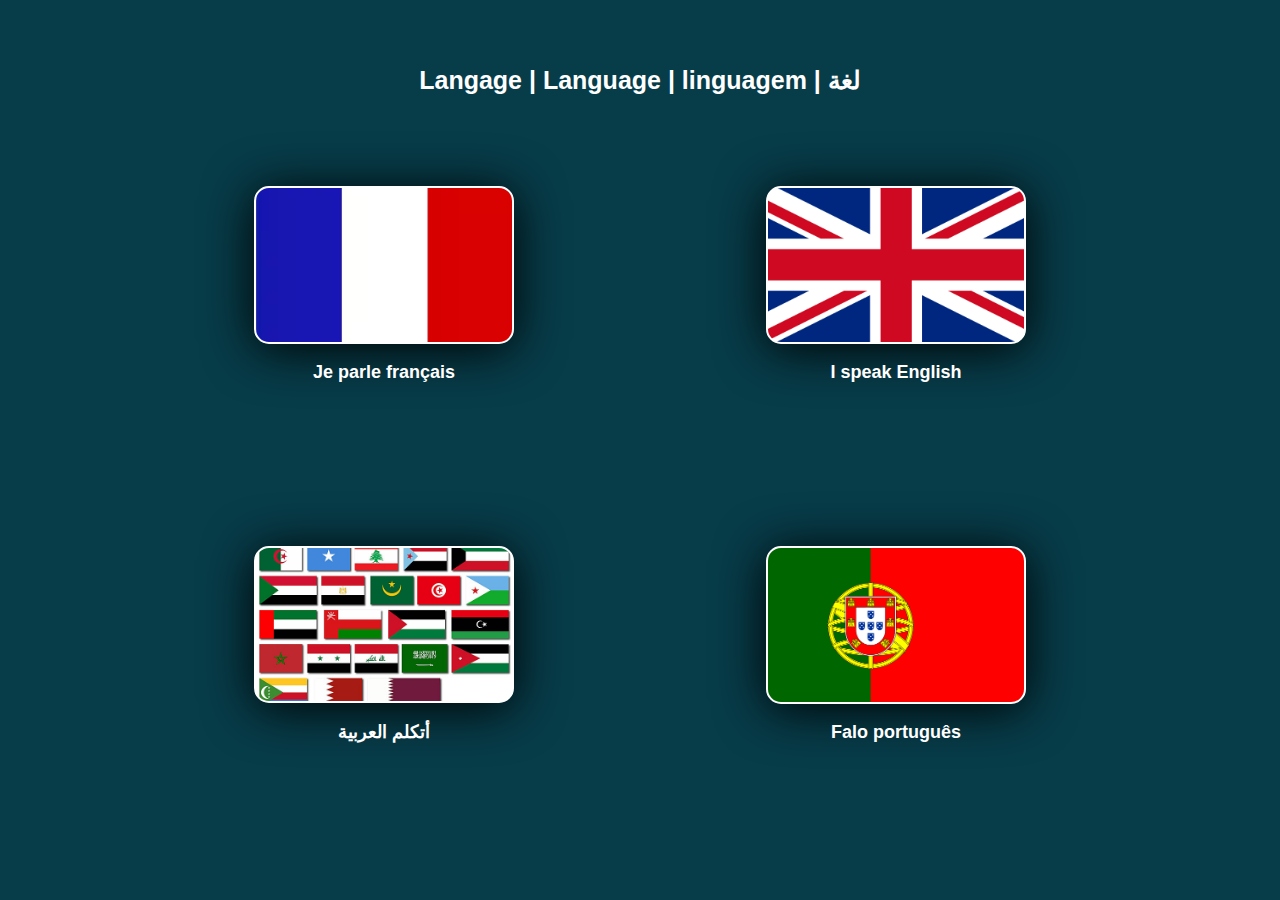
<file: index.html>
<!DOCTYPE html>
<html lang="en">
  <head>
    <meta charset="UTF-8" />
    <meta name="viewport" content="width=device-width, initial-scale=1.0" />
    <link rel="icon" href="images/Médaillon_Candor_Logo.png" type="image/png" />
    <link rel="stylesheet" href="style.css" />
    <link rel="preload" href="images/IntroImage.png" as="image" />
    <title>Module Q.S.S.E</title>
  </head>
  <body>
    <div id="choose_your_flag">
      <div id="title_language">Langage | Language | linguagem | لغة</div>
      <div id="flag_row_1">
        <div id="fr_flag_card">
          <div id="fr_flag"></div>
          <p>Je parle français</p>
        </div>
        <div id="en_flag_card">
          <div id="en_flag"></div>
          <p>I speak English</p>
        </div>
      </div>
      <div id="flag_row_2">
        <div id="ar_flag_card">
          <div id="ar_flag"></div>
          <p>أتكلم العربية</p>
        </div>
        <div id="pt_flag_card">
          <div id="pt_flag"></div>
          <p>Falo português</p>
        </div>
      </div>
    </div>
    <div id="loading_page">
      <div class="condor_medaillon"></div>
      <div class="wrapper">
        <div
          class="valeurs"
          id="valeur1"
          data-lang-en="Progress together"
          data-lang-fr="Progresser ensemble"
          data-lang-ar="تقدم معًا"
          data-lang-pt="Progredir juntos"
        >
          Progresser <span class="stomp">ensemble</span>
        </div>
        <div
          class="valeurs"
          id="valeur2"
          data-lang-en="Love to serve"
          data-lang-fr="Aimer rendre service"
          data-lang-ar="حب الخدمة"
          data-lang-pt="Adorar servir"
        >
          Aimer <span class="stomp">rendre service</span>
        </div>
        <div
          class="valeurs"
          id="valeur3"
          data-lang-en="Consider everyone"
          data-lang-fr="Considérer chacun"
          data-lang-ar="اعتبار كل شخص"
          data-lang-pt="Considerar todos"
        >
          Considérer <span class="stomp">chacun</span>
        </div>
        <div
          class="valeurs"
          id="valeur4"
          data-lang-en="Respect commitments"
          data-lang-fr="Respecter ses engagements"
          data-lang-ar="احترام الالتزامات"
          data-lang-pt="Respeitar compromissos"
        >
          Respecter <span class="stomp">ses engagements</span>
        </div>
      </div>
      <div id="line"></div>
      <div id="next">➔</div>
    </div>
    <div class="language-switcher">
      <label for="language-select"></label>
      <select id="language-select">
        <option value="fr">FR</option>
        <option value="en">EN</option>
        <option value="ar">AR</option>
        <option value="pt">PT</option>
      </select>
    </div>
    <div id="header_module">
      <div id="fb"></div>
      <div id="insta"></div>
      <div id="in"></div>
      <div class="condor_logo"></div>
    </div>
    <div id="login_page">
      <div id="login_box">
        <div id="login_med"></div>
        <label
          for="text"
          data-lang-en="Authentication Key"
          data-lang-fr="Clé d'authentification"
          data-lang-ar="مفتاح المصادقة"
          data-lang-pt="Chave de autenticação"
          >Clé d'authentification</label
        >
        <input type="text" id="auth" />
        <label
          for="password"
          data-lang-en="Password"
          data-lang-fr="Mot de passe"
          data-lang-ar="كلمة المرور"
          data-lang-pt="Senha"
          >Mot de passe</label
        >
        <input type="password" id="mdp" />
        <button
          id="login_button"
          data-lang-en="Log In"
          data-lang-fr="Se connecter"
          data-lang-ar="تسجيل الدخول"
          data-lang-pt="Entrar"
        >
          Se connecter
        </button>
        <p id="errorMsg"></p>
      </div>
    </div>
    <div id="home_page_intro">
      <div id="home_page_image"></div>
      <div id="home_page_text">
        <h1
          id="home_page_title"
          data-lang-en="Welcome to the Candor Welcome Module"
          data-lang-fr="Bienvenue sur le module d'accueil de Candor"
          data-lang-ar="مرحبًا بكم في وحدة الترحيب بكاندور"
          data-lang-pt="Bem-vindo ao Módulo de Boas-vindas da Candor"
        >
          Bienvenue sur le
          <span class="stompTitle">module d'accueil</span> de Candor
        </h1>
        <p
          id="home_page_para"
          data-lang-en="This module aims to train you on Candor's values. You will learn to understand and apply them in your daily work."
          data-lang-fr="Ce module a pour but de vous former sur les valeurs de Candor. Vous pourrez apprendre à les comprendre et à les appliquer dans votre travail quotidien."
          data-lang-ar="تهدف هذه الوحدة إلى تدريبك على قيم كاندور. ستتعلم فهمها وتطبيقها في عملك اليومي."
          data-lang-pt="Este módulo visa treiná-lo nos valores da Candor. Você aprenderá a entendê-los e aplicá-los no seu trabalho diário."
        >
          Ce module a pour but de vous former sur les valeurs de Candor. Vous
          pourrez apprendre à les comprendre et à les appliquer dans votre
          travail quotidien.
        </p>
        <button
          id="home_page_button"
          data-lang-en="Let's go further together ➔"
          data-lang-fr="Allons plus loin ensemble ➔"
          data-lang-ar="لنذهب أبعد معًا ➔"
          data-lang-pt="Vamos mais longe juntos ➔"
        >
          Allons plus loin ensemble ➔
        </button>
      </div>
    </div>
    <div id="securitySpeach">
      <div class="leftPart">
        <h2>
          <span
            class="stompH2"
            data-lang-en="Presentation and Instructions"
            data-lang-fr="Présentation et Instructions"
            data-lang-ar="العرض التقديمي والتعليمات"
            data-lang-pt="Apresentação e Instruções"
            >Présentation et Instructions</span
          >
        </h2>
        <p
          data-lang-en="Welcome to our interactive training session. Before taking the Multiple Choice Questionnaire, you must review the following 5 modules:"
          data-lang-fr="Bienvenue dans notre session de formation interactive. Avant de passer le Questionnaire à Choix Multiples vous devez prendre connaissances des 5 modules suivants:"
          data-lang-ar="مرحبًا بكم في جلسة التدريب التفاعلية الخاصة بنا. قبل اجتياز الاستبيان المتعدد الخيارات ، يجب عليك مراجعة الوحدات الخمس التالية:"
          data-lang-pt="Bem-vindo à nossa sessão de treinamento interativa. Antes de fazer o Questionário de Múltipla Escolha, você deve revisar os seguintes 5 módulos:"
        >
          Bienvenue dans notre session de formation interactive. Avant de passer
          le Questionnaire à Choix Multiples vous devez prendre connaissances
          des 5 modules suivants:
        </p>
        <h3
          id="PGCM"
          data-lang-en="1. Candor Group Presentation"
          data-lang-fr="1. Présentation du groupe Candor"
          data-lang-ar="1. عرض مجموعة كاندور"
          data-lang-pt="1. Apresentação do Grupo Candor"
        >
          <span class="black">1.</span> Présentation du groupe Candor
        </h3>
        <h3
          id="ESSM"
          data-lang-en="2. Health and Safety Commitment"
          data-lang-fr="2. Engagement Santé Sécurité"
          data-lang-ar="2. الالتزام بالصحة والسلامة"
          data-lang-pt="2. Compromisso com Saúde e Segurança"
        >
          <span class="black">2.</span> Engagement Santé Sécurité
        </h3>
        <h3
          id="NEMM"
          data-lang-en="3. Our Professional Expertise"
          data-lang-fr="3. Notre expertise métier"
          data-lang-ar="3. خبرتنا المهنية"
          data-lang-pt="3. Nossa Expertise Profissional"
        >
          <span class="black">3.</span> Notre expertise métier
        </h3>
        <h3
          id="EEM"
          data-lang-en="4. Environmental Commitment"
          data-lang-fr="4. Engagement environnemental"
          data-lang-ar="4. الالتزام البيئي"
          data-lang-pt="4. Compromisso Ambiental"
        >
          <span class="black">4.</span> Engagement environnemental
        </h3>
        <h3
          id="SEM"
          data-lang-en="5. Interpersonal Skills"
          data-lang-fr="5. Compétences relationnelles"
          data-lang-ar="5. المهارات الشخصية"
          data-lang-pt="5. Habilidades Interpessoais"
        >
          <span class="black">5.</span>Compétences relationnelles.
        </h3>
        <p
          data-lang-en="You can then test your knowledge by answering a multiple choice questionnaire. You must answer 4 questions correctly to pass your training."
          data-lang-fr="Vous pourrez ensuite tester vos connaissances en répondant à un questionnaire à choix multiples. Vous devrez répondre correctement à 4 questions pour valider votre formation."
          data-lang-ar="يمكنك بعد ذلك اختبار معرفتك من خلال الإجابة على استبيان متعدد الخيارات. يجب عليك الإجابة بشكل صحيح على 4 أسئلة لاجتياز تدريبك."
          data-lang-pt="Você pode então testar seus conhecimentos respondendo a um questionário de múltipla escolha. Você deve responder corretamente a 4 perguntas para passar no seu treinamento."
        >
          Vous pourrez ensuite tester vos connaissances en répondant à un
          questionnaire à choix multiples. Vous devrez répondre correctement à 4
          questions pour valider votre formation.
        </p>
        <div id="retour">➔</div>
      </div>
      <div class="rightPart">
        <h2>
          <span
            class="stompH2"
            data-lang-en="Instructions for the MCQ"
            data-lang-fr="Instructions pour le QCM"
            data-lang-ar="تعليمات للمسح"
            data-lang-pt="Instruções para o QCM"
            >Instructions pour le QCM</span
          >
        </h2>
        <p>
          <span
            class="stompP"
            data-lang-en="Read the 5 modules:"
            data-lang-fr="Lire les 5 modules :"
            data-lang-ar="اقرأ الوحدات الخمس:"
            data-lang-pt="Leia os 5 módulos:"
            >Lire les 5 modules :</span
          >
          <span
            data-lang-en="Take the time to read each module carefully, they will help you answer the questions. The MCQ will only unlock once you have gone through all the modules."
            data-lang-fr="Prenez le temps de bien lire chaque module, ils vous aideront à répondre aux questions, le QCM ne se débloque que lorsque vous avez parcouru tous les modules."
            data-lang-ar="خذ الوقت الكافي لقراءة كل وحدة بعناية ، سيساعدونك في الإجابة على الأسئلة. سيتم فتح MCQ فقط بمجرد الانتهاء من جميع الوحدات."
            data-lang-pt="Tome o tempo necessário para ler cada módulo com atenção, eles o ajudarão a responder às perguntas. O QCM só será desbloqueado depois que você passar por todos os módulos."
          >
            Prenez le temps de bien lire chaque module, ils vous aideront à
            répondre aux questions, le QCM ne se débloque que lorsque vous avez
            parcouru tous les modules.</span
          >
        </p>
        <p>
          <span
            class="stompP"
            data-lang-en="Test your knowledge:"
            data-lang-fr="Tester vos connaissances :"
            data-lang-ar="اختبر معرفتك:"
            data-lang-pt="Teste seus conhecimentos:"
            >Tester vos connaissances :
          </span>
          <span
            data-lang-en="Once you have finished reviewing the different modules, you can click the button to start the MCQ."
            data-lang-fr="Lorsque vous avez fini de prendre connaissance des differents modules vous pourrez cliquer sur le bouton pour commencer le QCM."
            data-lang-ar="بمجرد الانتهاء من مراجعة الوحدات المختلفة ، يمكنك النقر فوق الزر لبدء MCQ."
            data-lang-pt="Depois de terminar de revisar os diferentes módulos, você pode clicar no botão para iniciar o QCM."
          >
            Lorsque vous avez fini de prendre connaissance des differents
            modules vous pourrez cliquer sur le bouton pour commencer le
            QCM.</span
          >
        </p>
        <p>
          <span
            class="stompP"
            data-lang-en="Fill out the initial form:"
            data-lang-fr="Remplir le formulaire initial :"
            data-lang-ar="املأ النموذج الأولي:"
            data-lang-pt="Preencha o formulário inicial:"
            >Remplir le formulaire initial :
          </span>
          <span
            data-lang-en="You will be asked to fill out a small form before starting."
            data-lang-fr="Il vous sera demandé de remplir un petit formulaire avant de commencer."
            data-lang-ar="سيُطلب منك ملء نموذج صغير قبل البدء."
            data-lang-pt="Será solicitado que você preencha um pequeno formulário antes de começar."
          >
            Il vous sera demandé de remplir un petit formulaire avant de
            commencer.</span
          >
        </p>
        <p>
          <span
            class="stompP"
            data-lang-en="Answer the 7 questions:"
            data-lang-fr="Répondre aux 7 questions :"
            data-lang-ar="أجب عن 7 أسئلة:"
            data-lang-pt="Responda às 7 perguntas:"
            >Répondre aux 7 questions :
          </span>
          <span
            data-lang-en="Each question has 3 choices. There will be a precise explanation of the correct answer in case of a right or wrong answer."
            data-lang-fr="Chaque question a 3 choix. Il y'aura dans le cas d'une bonne ou mauvaise réponse une explication précise de la bonne réponse."
            data-lang-ar="كل سؤال لديه 3 خيارات. سيكون هناك شرح دقيق للإجابة الصحيحة في حالة الإجابة الصحيحة أو الخاطئة."
            data-lang-pt="Cada pergunta tem 3 opções. Haverá uma explicação precisa da resposta correta em caso de resposta certa ou errada."
          >
            Chaque question a 3 choix. Il y'aura dans le cas d'une bonne ou
            mauvaise réponse une explication précise de la bonne réponse.</span
          >
        </p>
        <p
          data-lang-en="You must get at least 4 correct answers out of 7 to pass. Good luck!"
          data-lang-fr="Vous devez obtenir au moins 4 bonnes réponses sur 7 pour réussir. Bonne chance !"
          data-lang-ar="يجب أن تحصل على 4 إجابات صحيحة على الأقل من أصل 7 لتنجح. حظا سعيدا!"
          data-lang-pt="Você deve obter pelo menos 4 respostas corretas em 7 para passar. Boa sorte!"
        >
          Vous devez obtenir au moins 4 bonnes réponses sur 7 pour réussir.
          Bonne chance !
        </p>
        <div id="suivantSecurite">➔</div>
      </div>
    </div>
    <div id="testZone">
      <div id="back">⮐</div>
      <div id="condorLogoDownRight"></div>
      <div id="moduleSection">
        <div id="condorMed"></div>
        <div id="ModContainer">
          <div
            id="PGC"
            class="moduleBtn"
            data-lang-en="Candor Group Presentation"
            data-lang-fr="Présentation du groupe CANDOR"
            data-lang-ar="عرض مجموعة كاندور"
            data-lang-pt="Apresentação do Grupo CANDOR"
          >
            Présentation du groupe CANDOR
          </div>
          <div id="checkedPGC">✔</div>
        </div>
        <div id="ModContainer">
          <div
            id="ESS"
            class="moduleBtn"
            data-lang-en="Health and Safety Commitment"
            data-lang-fr="Engagement santé et sécurité"
            data-lang-ar="الالتزام بالصحة والسلامة"
            data-lang-pt="Compromisso com saúde e segurança"
          >
            Engagement santé et sécurité
          </div>
          <div id="checkedESS">✔</div>
        </div>
        <div id="ModContainer">
          <div
            id="NEM"
            class="moduleBtn"
            data-lang-en="Our Professional Expertise"
            data-lang-fr="Notre expertise métier"
            data-lang-ar="خبرتنا المهنية"
            data-lang-pt="Nossa Expertise Profissional"
          >
            Notre expertise métier
          </div>
          <div id="checkedNEM">✔</div>
        </div>
        <div id="ModContainer">
          <div
            id="EE"
            class="moduleBtn"
            data-lang-en="Environmental Commitment"
            data-lang-fr="Engagement environnemental"
            data-lang-ar="الالتزام البيئي"
            data-lang-pt="Compromisso Ambiental"
          >
            Engagement environnemental
          </div>
          <div id="checkedEE">✔</div>
        </div>
        <div id="ModContainer">
          <div
            id="SE"
            class="moduleBtn"
            data-lang-en="Interpersonal Skills"
            data-lang-fr="Compétences relationnelles"
            data-lang-ar="المهارات الشخصية"
            data-lang-pt="Habilidades Interpessoais"
          >
            Compétences relationnelles
          </div>
          <div id="checkedSE">✔</div>
        </div>
        <div id="ModContainer">
          <div
            id="TVC"
            class="moduleBtn"
            data-lang-en="Test your knowledge"
            data-lang-fr="Testons vos connaissances"
            data-lang-ar="اختبر معرفتك"
            data-lang-pt="Teste seus conhecimentos"
          >
            Testons vos connaissances
          </div>
        </div>
      </div>
      <div id="reseaux">
        <div id="fb2"></div>
        <div id="insta2"></div>
        <div id="in2"></div>
      </div>
    </div>
    <div id="PGCZone">
      <div id="PGCSlide1">
        <div id="blur-wrapper"></div>
        <div id="medaCandorBlanc"></div>
        <div id="h1andp">
          <h1
            data-lang-en="Candor Group Presentation"
            data-lang-fr="Présentation du groupe CANDOR"
            data-lang-ar="عرض مجموعة كاندور"
            data-lang-pt="Apresentação do Grupo CANDOR"
          >
            Présentation du groupe CANDOR
          </h1>
          <p
            data-lang-en="Field specialist in cleaning and related services."
            data-lang-fr="Spécialiste de terrain dans les métiers de la propreté et des services associés."
            data-lang-ar="متخصص ميداني في التنظيف والخدمات ذات الصلة."
            data-lang-pt="Especialista de campo em limpeza e serviços relacionados."
          >
            Spécialiste de terrain dans les métiers de la propreté et des
            services associés.
          </p>
        </div>
        <button id="nextPGC">➔</button>
      </div>
      <div id="PGCSlide2">
        <div id="backPGC1">➔</div>
        <div id="graphEntite"></div>
        <div id="triforce">
          <div id="one"></div>
          <div id="two"></div>
          <div id="three"></div>
        </div>
        <div id="nextPGC3">➔</div>
      </div>
      <div id="PGCSlide3">
        <div id="backPGC2">➔</div>
        <div id="leader_reg">
          <div id="leaderTxt">
            <div
              id="leaderH1"
              data-lang-en="Norman Leader"
              data-lang-fr="Leader Normand"
              data-lang-pt="Líder normando"
              data-lang-ar="زعيم نورمان"
            >
              Leader Normand
            </div>
            <div
              id="leaderp"
              data-lang-en="Click on the stickers to discover our entities."
              data-lang-ar="انقر على الملصقات لاكتشاف كياناتنا."
              data-lang-fr="Cliquez sur les pastilles pour découvrir nos entités."
              data-lang-pt="Clique nos adesivos para conhecer nossas entidades."
            >
              Cliquez sur les pastilles pour découvrir nos entités.
            </div>
          </div>
          <div id="pastilleVDR" class="pastillePGC"></div>
          <div id="pastilleLH" class="pastillePGC"></div>
          <div id="pastilleRouen" class="pastillePGC"></div>
          <div id="pastilleCaen" class="pastillePGC"></div>
          <div id="pastilleDieppe" class="pastillePGC"></div>
          <div id="pastilleDescriptionBoxVDR">
            <h2>VAL DE REUIL</h2>
            <p class="entitydesc">GROUPE CANDOR</p>
            <p class="adressedesc">
              · 9001 Av. des Métiers, 27100 Val-de-Reuil
            </p>
            <p class="entitydesc">TERNETT</p>
            <p class="adressedesc">
              · 9001 Av. des Métiers, 27100 Val-de-Reuil
            </p>
          </div>
          <div id="pastilleDescriptionBoxLH">
            <h2>LE HAVRE</h2>
            <p class="entitydesc">PNS</p>
            <p class="adressedesc">· 5 Rue Eugène Pottier, 76610 Le Havre</p>
          </div>
          <div id="pastilleDescriptionBoxRouen">
            <h2>ROUEN</h2>
            <p class="entitydesc">CANDOR GAMMA</p>
            <p class="adressedesc">
              · 9 Rue A D Sakharov 76130 Mont-Saint-Aignan
            </p>
            <p class="entitydesc">RIE</p>
            <p class="adressedesc">
              · 9 Rue A D Sakharov 76130 Mont-Saint-Aignan
            </p>
            <p class="entitydesc">ERNETT</p>
            <p class="adressedesc">
              · 9 Rue A D Sakharov 76130 Mont-Saint-Aignan
            </p>
            <p class="entitydesc">NET SERVICE</p>
            <p class="adressedesc">
              · 2 Rue Richard Waddington, 76160 Darnétal
            </p>
          </div>
          <div id="pastilleDescriptionBoxCaen">
            <h2>CAEN</h2>
            <p class="entitydesc">CANDOR PRATIS</p>
            <p class="adressedesc">
              · 2 Longue vue des Astronomes 14111 Louvigny
            </p>
            <p class="entitydesc">CREABAT</p>
            <p class="adressedesc">· 44 Av. de l'Industrie, 14730 Giberville</p>
          </div>
          <div id="pastilleDescriptionBoxDieppe">
            <h2>DIEPPE</h2>
            <p class="entitydesc">ECLANET</p>
            <p class="adressedesc">
              · ZI Louis Delaporte 76370 Rouxmesnil-Boutilles
            </p>
            <p class="entitydesc">DAKIN</p>
            <p class="adressedesc">
              · 50 Chemin de la Rivière 76370 Rouxmesnil-Bouteilles
            </p>
          </div>
        </div>
        <div id="nextPGC4">➔</div>
      </div>
      <div id="PGCSlide4">
        <div id="backPGC3">➔</div>
        <div id="lesQuatresV">
          <div id="v1"></div>
          <div id="v2"></div>
          <div id="v3"></div>
          <div id="v4"></div>
        </div>
        <div id="nextPGC5">✓</div>
      </div>
    </div>
    <div id="ESSZone">
      <div id="ESSSlide1">
        <div id="medaCandorBlanc"></div>
        <div id="h1andp">
          <h1
            data-lang-en="Health and Safety Commitment"
            data-lang-fr="Engagement Santé et Sécurité"
            data-lang-ar="الالتزام بالصحة والسلامة"
            data-lang-pt="Compromisso com Saúde e Segurança"
          >
            Engagement Santé et Sécurité
          </h1>
          <p
            data-lang-en="We do everything possible to ensure the safety of our employees and clients."
            data-lang-fr="Nous mettons tout en œuvre pour garantir la sécurité de nos collaborateurs et de nos clients."
            data-lang-ar="نبذل كل ما في وسعنا لضمان سلامة موظفينا وعملائنا."
            data-lang-pt="Fazemos todo o possível para garantir a segurança de nossos funcionários e clientes."
          >
            Nous mettons tout en œuvre pour garantir la sécurité de nos
            collaborateurs et de nos clients.
          </p>
        </div>
        <div id="nextESS">➔</div>
      </div>
      <div id="ESSSlide2">
        <div
          id="ESSh1"
          data-lang-en="I wear my protective equipment, I maintain and store my equipment"
          data-lang-fr="Je porte mes équipements de protection, j'entretiens et range mon matériel"
          data-lang-ar="أرتدي معدات الحماية الخاصة بي ، وأقوم بصيانة وتخزين معداتي"
          data-lang-pt="Eu uso meus equipamentos de proteção, mantenho e armazeno meus equipamentos"
        >
          Je porte mes équipements de protection, j'entretien et range mon
          matériel
        </div>
        <div id="backESS">➔</div>
        <div id="ESS1"></div>
        <div id="nextESS2">➔</div>
      </div>
      <div id="ESSSlide3">
        <div
          id="ESSh1"
          data-lang-en="I adopt the right gestures and postures to avoid 'back pain'"
          data-lang-fr="J'adopte les bons gestes et les bonnes postures pour éviter le 'mal de dos'"
          data-lang-ar="أعتمد الإيماءات والمواقف الصحيحة لتجنب 'آلام الظهر'"
          data-lang-pt="Eu adoto os gestos e posturas corretas para evitar 'dor nas costas'"
        >
          J'adopte les bons gestes et les bonnes postures pour éviter le "mal de
          dos"
        </div>
        <div id="backESS2">➔</div>
        <div id="ESS2"></div>
        <div id="nextESS3">➔</div>
      </div>
      <div id="ESSSlide4">
        <div
          id="ESSh1"
          data-lang-en="I follow the product usage instructions"
          data-lang-fr="Je respecte les consignes d'utilisation des produits"
          data-lang-ar="أحترم تعليمات استخدام المنتج"
          data-lang-pt="Eu sigo as instruções de uso do produto"
        >
          Je respecte les consignes d'utilisation des produits
        </div>
        <div id="backESS3">➔</div>
        <div id="ESS3"></div>
        <div id="nextESS4">➔</div>
      </div>
      <div id="ESSSlide5">
        <div
          id="ESSh1"
          data-lang-en="I act safely:"
          data-lang-fr="J'agis en toute sécurité :"
          data-lang-ar="أتصرف بأمان:"
          data-lang-pt="Eu ajo com segurança:"
        >
          J'agis en toute sécurité :
        </div>
        <div id="backESS4">➔</div>
        <div id="ESS4"></div>
        <div id="nextESS5">✓</div>
      </div>
    </div>
    <div id="SEZone">
      <div id="SESlide1">
        <div id="medaCandorBlanc"></div>
        <div id="h1andp">
          <h1
            data-lang-en="Interpersonal Skills"
            data-lang-fr="Compétences relationnelles"
            data-lang-ar="المهارات الشخصية"
            data-lang-pt="Habilidades Interpessoais"
          >
            Compétences relationnelles
          </h1>
          <p
            data-lang-en="At Candor, we believe that interpersonal skills are essential for creating a harmonious work environment."
            data-lang-fr="Chez Candor, nous croyons que les compétences relationnelles sont essentielles pour créer un environnement de travail harmonieux."
            data-lang-ar="في كاندور، نعتقد أن المهارات الشخصية ضرورية لخلق بيئة عمل متناغمة."
            data-lang-pt="Na Candor, acreditamos que as habilidades interpessoais são essenciais para criar um ambiente de trabalho harmonioso."
          >
            Chez Candor, nous croyons que les compétences relationnelles sont
            essentielles pour créer un environnement de travail harmonieux.
          </p>
        </div>
        <div id="nextSE">➔</div>
      </div>
      <div id="SESlide2">
        <div id="backSE1">➔</div>
        <div id="SE1"></div>
        <div id="nextSE2">➔</div>
      </div>
      <div id="SESlide3">
        <div id="backSE2">➔</div>
        <div id="SE2"></div>
        <div id="nextSE3">✓</div>
      </div>
    </div>
    <div id="EEZone">
      <div id="EESlide1">
        <div id="medaCandorBlanc"></div>
        <div id="h1andp">
          <h1
            data-lang-en="Environmental Commitment"
            data-lang-fr="Engagement environnemental"
            data-lang-ar="الالتزام البيئي"
            data-lang-pt="Compromisso Ambiental"
          >
            Engagement environnemental
          </h1>
          <p
            data-lang-en="The Candor group is actively committed to environmental protection, implementing sustainable and innovative initiatives."
            data-lang-fr="Le groupe Candor s'engage activement pour la protection de l'environnement, en mettant en œuvre des initiatives durables et innovantes."
            data-lang-ar="تلتزم مجموعة كاندور بنشاط بحماية البيئة، من خلال تنفيذ مبادرات مستدامة ومبتكرة."
            data-lang-pt="O grupo Candor está ativamente comprometido com a proteção ambiental, implementando iniciativas sustentáveis e inovadoras."
          >
            Le groupe Candor s'engage activement pour la protection de
            l'environnement, en mettant en œuvre des initiatives durables et
            innovantes.
          </p>
        </div>
        <div id="nextEE">➔</div>
      </div>
      <div id="EESlide2">
        <div
          id="EEh1"
          data-lang-en="I act as an ECO-Agent!"
          data-lang-fr="J'agis en ECO-Agent !"
          data-lang-ar="أتصرف كوكيل بيئي!"
          data-lang-pt="Eu ajo como um ECO-Agente!"
        >
          J'agis en ECO-Agent !
        </div>
        <div id="backEE1">➔</div>
        <div id="EE1"></div>
        <div id="nextEE2">✓</div>
      </div>
    </div>
    <div id="NEMZone">
      <!-- The hidden div message -->
      <div id="warningCard">
        <div
          id="warningMessage"
          style="
            display: flex;
            padding: 20px;
            background: #f8d7da;
            border: 1px solid #f5c6cb;
            border-radius: 5px;
            color: #721c24;
            width: 300px;
            text-align: center;
            z-index: 1000;
          "
        >
          <p
            data-lang-en="Please watch the video before changing slides."
            data-lang-fr="Pensez à regarder la vidéo avant de changer de slide."
            data-lang-ar="يرجى مشاهدة الفيديو قبل تغيير الشريحة."
            data-lang-pt="Por favor, assista ao vídeo antes de mudar de slide."
          >
            Pensez à regarder la vidéo avant de changer de slide.
          </p>

          <span
            id="closeWarning"
            style="cursor: pointer; font-weight: bold; color: #721c24"
            >X</span
          >
        </div>
      </div>
      <div id="NEMSlide1">
        <div id="medaCandorBlanc"></div>
        <div id="h1andp">
          <h1
            data-lang-en="Our Professional Expertise"
            data-lang-fr="Notre expertise métier"
            data-lang-ar="خبرتنا المهنية"
            data-lang-pt="Nossa Expertise Profissional"
          >
            Notre expertise métier
          </h1>
          <p
            data-lang-en="Candor offers high-quality expertise in the field of cleaning."
            data-lang-fr="Candor offre une expertise de qualité dans le domaine de la propreté."
            data-lang-ar="تقدم كاندور خبرة عالية الجودة في مجال التنظيف."
            data-lang-pt="Candor oferece expertise de alta qualidade na área de limpeza."
          >
            Candor offre une expertise de qualité dans le domaine de la
            propreté.
          </p>
        </div>
        <div id="nextNEM">➔</div>
      </div>
      <div id="NEMSlide2">
        <div id="backNEM1">➔</div>
        <div id="NEM1">
          <div
            id="video1"
            class="video-div"
            data-lang-en="► 'Office' operating mode on video."
            data-lang-fr="► Mode operatoire 'Bureau' en vidéo."
            data-lang-ar="إجراءات المكتب بالفيديو"
            data-lang-pt="► Modo operatório 'Escritório' em vídeo."
          >
            ► Mode operatoire 'Bureau' en vidéo.
          </div>
        </div>
        <div id="nextNEM2">➔</div>
      </div>
      <div id="NEMSlide3">
        <div id="backNEM2">➔</div>
        <div id="NEM2">
          <div id="video2" class="video-div">
            <div
              id="video2h1"
              data-lang-en=" ► 'Sanitary' operating procedure video."
              data-lang-fr="► Mode operatoire 'sanitaires' en vidéo."
              data-lang-ar='إجراء "المرحاض" في الفيديو'
              data-lang-pt="► Vídeo do procedimento operacional 'sanitário'."
            >
              ► Mode operatoire 'sanitaires' en vidéo.
            </div>
          </div>
        </div>
        <div id="nextNEM3">✓</div>
      </div>
      <div id="video-modal">
        <span class="close">&times;</span>
        <iframe
          id="video-iframe"
          src=""
          frameborder="0"
          allowfullscreen
        ></iframe>
      </div>
    </div>
    <div id="EMZone"></div>
    <div id="TVCzone">
      <div id="bonneReponse">
        <h2>
          <span
            id="tickVert"
            data-lang-en="✓ Well done!"
            data-lang-fr="✓ Bravo !"
            data-lang-ar="✓ أحسنت!"
            data-lang-pt="✓ Muito bem!"
            >✓ Bravo !</span
          >
        </h2>
        <div class="QCM_image"></div>
        <p class="descriptif"></p>
        <div class="nextQuestion">➔</div>
      </div>
      <div id="mauvaiseReponse">
        <h2>
          <span
            id="tickRouge"
            data-lang-en="❌ Too bad!"
            data-lang-fr="❌ Dommage !"
            data-lang-ar="❌ سيء جدا!"
            data-lang-pt="❌ Muito ruim!"
            >❌ Dommage !</span
          >
        </h2>
        <div class="QCM_image"></div>
        <p class="descriptif"></p>
        <div class="nextQuestion">➔</div>
      </div>
      <form id="questionnaireForm">
        <h2
          data-lang-en="Please fill out this form before starting."
          data-lang-fr="Merci de remplir ce formulaire avant de commencer."
          data-lang-ar="يرجى ملء هذا النموذج قبل البدء."
          data-lang-pt="Por favor, preencha este formulário antes de começar."
        >
          Merci de remplir ce formulaire avant de commencer.
        </h2>
        <label
          for="nom"
          style="color: white"
          data-lang-en="Name"
          data-lang-fr="Nom"
          data-lang-ar="اسم"
          data-lang-pt="Nome"
          >Nom</label
        >
        <input type="text" id="nom" name="nom" required />
        <label
          for="prenom"
          style="color: white"
          data-lang-en="First Name"
          data-lang-fr="Prénom"
          data-lang-ar="الاسم الاول"
          data-lang-pt="Primeiro Nome"
          >Prénom</label
        >
        <input type="text" id="prenom" name="prenom" required />
        <label
          for="email"
          style="color: white"
          data-lang-en="Email"
          data-lang-fr="Email"
          data-lang-ar="البريد الإلكتروني"
          data-lang-pt="Email"
          >Email</label
        >
        <input type="email" id="email" name="email" required />
        <label
          for="ddn"
          style="color: white"
          data-lang-en="Date of Birth"
          data-lang-fr="Date de Naissance"
          data-lang-ar="تاريخ الميلاد"
          data-lang-pt="Data de Nascimento"
          >Date de Naissance</label
        >
        <input type="date" id="ddn" name="ddn" required />

        <label
          for="handicap"
          style="color: white; margin-top: 20px"
          data-lang-en="Do you have a disability worker recognition?"
          data-lang-fr="Avez-vous une reconnaissance de travailleur handicapé ?"
          data-lang-ar="هل لديك اعتراف كعامل معاق؟"
          data-lang-pt="Você tem reconhecimento de trabalhador com deficiência?"
          >Avez-vous une reconnaissance de travailleur handicapé ?</label
        >
        <div id="radioHandicap">
          <input
            type="radio"
            id="handicap_non"
            name="handicap"
            value="Non"
            checked
          />
          <label
            for="handicap_non"
            data-lang-en="No"
            data-lang-fr="Non"
            data-lang-ar="لا"
            data-lang-pt="Não"
            >Non</label
          >
          <input type="radio" id="handicap_oui" name="handicap" value="Oui" />
          <label
            for="handicap_oui"
            data-lang-en="Yes"
            data-lang-fr="Oui"
            data-lang-ar="نعم"
            data-lang-pt="Sim"
            >Oui</label
          >
          <input
            type="radio"
            id="handicap_ignore"
            name="handicap"
            value="Ne souhaite pas répondre"
          />
          <label
            for="handicap_ignore"
            data-lang-en="Prefer not to answer"
            data-lang-fr="Ne souhaite pas répondre"
            data-lang-ar="لا أرغب في الإجابة"
            data-lang-pt="Prefiro não responder"
            >Ne souhaite pas répondre</label
          >
        </div>

        <div id="entiteRow">
          <div class="triEntite">
            <label
              for="entite"
              style="color: white"
              data-lang-en="Company"
              data-lang-fr="Société :"
              data-lang-ar="شركة :"
              data-lang-pt="Empresa:"
              >Société :</label
            >
            <select name="entite" id="entite">
              <option value="TERNETT">TERNETT</option>
              <option value="ERNETT">ERNETT</option>
              <option value="GAMMA">GAMMA</option>
              <option value="RIE">RIE</option>
              <option value="DAKIN">DAKIN</option>
              <option value="ECLANET">ECLANET</option>
              <option value="PRATIS">PRATIS</option>
              <option value="CREABAT">CREABAT</option>
              <option value="ALPHA">ALPHA</option>
              <option value="PNS">PNS</option>
            </select>
          </div>
          <div class="triEntite">
            <label
              for="entite2"
              style="color: white"
              data-lang-en="Company 2"
              data-lang-fr="Société 2:"
              data-lang-ar="شركة 2:"
              data-lang-pt="Empresa 2:"
              >Société 2:</label
            >
            <select name="entite2" id="entite2">
              <option value="AUCUN">(AUCUN)</option>
              <option value="TERNETT">TERNETT</option>
              <option value="ERNETT">ERNETT</option>
              <option value="GAMMA">GAMMA</option>
              <option value="RIE">RIE</option>
              <option value="DAKIN">DAKIN</option>
              <option value="ECLANET">ECLANET</option>
              <option value="PRATIS">PRATIS</option>
              <option value="CREABAT">CREABAT</option>
              <option value="ALPHA">ALPHA</option>
              <option value="PNS">PNS</option>
            </select>
          </div>
          <div class="triEntite">
            <label
              for="entite3"
              style="color: white"
              data-lang-en="Company 3"
              data-lang-fr="Société 3:"
              data-lang-ar="شركة 2:"
              data-lang-pt="Empresa 3:"
              >Société 3:</label
            >
            <select name="entite3" id="entite3">
              <option value="AUCUN">(AUCUN)</option>
              <option value="TERNETT">TERNETT</option>
              <option value="ERNETT">ERNETT</option>
              <option value="GAMMA">GAMMA</option>
              <option value="RIE">RIE</option>
              <option value="DAKIN">DAKIN</option>
              <option value="ECLANET">ECLANET</option>
              <option value="PRATIS">PRATIS</option>
              <option value="CREABAT">CREABAT</option>
              <option value="ALPHA">ALPHA</option>
              <option value="PNS">PNS</option>
            </select>
          </div>
        </div>
        <label
          for="cadre"
          style="color: white; margin-top: 20px"
          data-lang-en="In what context are you taking the training:"
          data-lang-fr="Dans quel cadre effectuez-vous la formation :"
          data-lang-ar="في أي سياق تقوم بالتدريب:"
          data-lang-pt="Em que contexto você está fazendo o treinamento:"
          >Dans quel cadre effectuez-vous la formation :</label
        >
        <select name="cadre" id="cadre">
          <option
            value="Nouveau collaborateur"
            data-lang-en="New employee (default)"
            data-lang-fr="Nouveau collaborateur (par defaut)"
            data-lang-ar="موظف جديد (افتراضي)"
            data-lang-pt="Novo colaborador (padrão)"
          >
            Nouveau collaborateur (par defaut)
          </option>
          <option
            value="Formation continue"
            data-lang-en="Continuing education"
            data-lang-fr="Formation continue"
            data-lang-ar="التعليم المستمر"
            data-lang-pt="Educação Continuada"
          >
            Formation continue
          </option>
          <option
            value="Retour d'absence"
            data-lang-en="Returning from absence"
            data-lang-fr="Retour d'absence"
            data-lang-ar="العودة من الغياب"
            data-lang-pt="Retorno da ausência"
          >
            Retour d'absence
          </option>
        </select>

        <button
          type="submit"
          id="submitForm"
          data-lang-en="Next"
          data-lang-fr="Suivant"
          data-lang-ar="التالي"
          data-lang-pt="Próximo"
        >
          Suivant
        </button>
      </form>
      <div id="ready">
        <div id="back2">⮐</div>
        <h2
          data-lang-en="Are you ready to test your knowledge?"
          data-lang-fr="Êtes-vous prêt(e) à tester vos connaissances ?"
          data-lang-ar="هل أنت مستعد لاختبار معرفتك؟"
          data-lang-pt="Você está pronto para testar seus conhecimentos?"
        >
          Êtes-vous prêt(e) à tester vos connaissances ?
        </h2>
        <button
          id="start"
          data-lang-en="Start the test ➔"
          data-lang-fr="Commencer le test ➔"
          data-lang-ar="ابدأ الاختبار ➔"
          data-lang-pt="Iniciar o teste ➔"
        >
          Commencer le test ➔
        </button>
      </div>
      <div id="question1">
        <h2
          data-lang-en="What color microfiber should be used for disinfection (e.g., handle, switch, etc.)?"
          data-lang-fr="Quelle est la couleur de la microfibre à utiliser pour la désinfection (ex: poignée, interrupteur, etc ...) ?"
          data-lang-ar="ما هو لون الألياف الدقيقة التي يجب استخدامها للتطهير (مثل المقبض، المفتاح، إلخ)؟"
          data-lang-pt="Qual a cor do microfibra a ser utilizada para desinfecção (ex: maçaneta, interruptor, etc.)?"
        >
          Quelle est la couleur de la microfibre à utiliser pour la désinfection
          (ex: poignée, interrupteur, etc ...) ?
        </h2>
        <button
          id="q1r1"
          data-lang-en="Blue"
          data-lang-fr="Bleu"
          data-lang-ar="أزرق"
          data-lang-pt="Azul"
        >
          Bleu
        </button>
        <button
          id="q1r2"
          data-lang-en="Yellow"
          data-lang-fr="Jaune"
          data-lang-ar="أصفر"
          data-lang-pt="Amarelo"
        >
          Jaune
        </button>
        <button
          id="q1r3"
          data-lang-en="Green"
          data-lang-fr="Vert"
          data-lang-ar="أخضر"
          data-lang-pt="Verde"
        >
          Vert
        </button>
        <div
          class="questionCount"
          data-lang-en="1/7"
          data-lang-fr="1/7"
          data-lang-ar="1/7"
          data-lang-pt="1/7"
        >
          1/7
        </div>
      </div>
      <div id="question2">
        <h2
          data-lang-en="What is the name of the method to follow for floor cleaning?"
          data-lang-fr="Quel est le nom de la méthode à suivre pour le nettoyage des sols ?"
          data-lang-ar="ما هو اسم الطريقة التي يجب اتباعها لتنظيف الأرضيات؟"
          data-lang-pt="Qual o nome do método a seguir para limpeza de piso?"
        >
          Quel est le nom de la méthode à suivre pour le nettoyage des sols ?
        </h2>
        <button
          id="q2r1"
          data-lang-en="In a circle"
          data-lang-fr="En cercle"
          data-lang-ar="في دائرة"
          data-lang-pt="Em círculo"
        >
          En cercle
        </button>
        <button
          id="q2r2"
          data-lang-en="In Godille"
          data-lang-fr="En Godille"
          data-lang-ar="في 'Godille'"
          data-lang-pt="Em 'Godille'"
        >
          En zigzag
        </button>
        <button
          id="q2r3"
          data-lang-en="In a zigzag"
          data-lang-fr="En zigzag"
          data-lang-ar="في زجزاج"
          data-lang-pt="Em zigue-zague"
        >
          En zigzag
        </button>
        <div
          class="questionCount"
          data-lang-en="2/7"
          data-lang-fr="2/7"
          data-lang-ar="2/7"
          data-lang-pt="2/7"
        >
          2/7
        </div>
      </div>
      <div id="question3">
        <h2
          data-lang-en="What is the mandatory work equipment?"
          data-lang-fr="Quelle est la tenue de travail obligatoire ?"
          data-lang-ar="ما هي الملابس المهنية الإلزامية؟"
          data-lang-pt="Qual é a roupa de trabalho obrigatória?"
        >
          Quelle est la tenue de travail obligatoire ?
        </h2>
        <button
          id="q3r1"
          data-lang-en="No equipment"
          data-lang-fr="Aucune tenue"
          data-lang-ar="لا ملابس"
          data-lang-pt="Sem roupa"
        >
          Aucune tenue
        </button>
        <button
          id="q3r2"
          data-lang-en="Blouse, tabard or T-shirt"
          data-lang-fr="Blouse, chasuble ou T-shirt"
          data-lang-ar="بلوزة، عباءة أو تي شيرت"
          data-lang-pt="Blusa, tabardo ou camiseta"
        >
          Blouse, chasuble ou T-shirt
        </button>
        <button
          id="q3r3"
          data-lang-en="Blouse, Tabard or T-shirt + safety shoes + specific gloves"
          data-lang-fr="Blouse, Chasuble ou T-shirt + chaussures de sécurité + gants"
          data-lang-ar="بلوزة، عباءة أو تي شيرت + أحذية أمان + قفازات"
          data-lang-pt="Blusa, Tabardo ou camiseta + sapatos de segurança + luvas"
        >
          Blouse, Chasuble ou T-shirt + chaussures de sécurité + gants
        </button>
        <div
          class="questionCount"
          data-lang-en="3/7"
          data-lang-fr="3/7"
          data-lang-ar="3/7"
          data-lang-pt="3/7"
        >
          3/7
        </div>
      </div>
      <div id="question4">
        <h2
          data-lang-en="What to do before cleaning the floor to avoid a slip?"
          data-lang-fr="Que faire avant de nettoyer le sol pour éviter une glissade ?"
          data-lang-ar="ماذا تفعل قبل تنظيف الأرضية لتجنب الانزلاق؟"
          data-lang-pt="O que fazer antes de limpar o chão para evitar um escorregão?"
        >
          Que faire avant de nettoyer le sol pour éviter une glissade ?
        </h2>
        <button
          id="q4r1"
          data-lang-en="Block off the area"
          data-lang-fr="Condamner la zone"
          data-lang-ar="سد المنطقة"
          data-lang-pt="Bloquear a área"
        >
          Condamner la zone
        </button>
        <button
          id="q4r2"
          data-lang-en="Place a 'Caution Wet Floor' sign"
          data-lang-fr="Poser un panneau de signalisation 'Attention sol glissant'"
          data-lang-ar="وضع لافتة 'احذر الأرضية الرطبة'"
          data-lang-pt="Colocar um sinal de 'Cuidado Piso Molhado'"
        >
          Poser un panneau de signalisation "Attention sol glissant"
        </button>
        <button
          id="q4r3"
          data-lang-en="Warn verbally"
          data-lang-fr="Prévenir oralement"
          data-lang-ar="حذر شفهيا"
          data-lang-pt="Avisar verbalmente"
        >
          Prévenir oralement
        </button>
        <div
          class="questionCount"
          data-lang-en="4/7"
          data-lang-fr="4/7"
          data-lang-ar="4/7"
          data-lang-pt="4/7"
        >
          4/7
        </div>
      </div>
      <div id="question5">
        <div id="pictogrammeQ5"></div>
        <h2
          id="q5row"
          data-lang-en="What does this pictogram mean?"
          data-lang-fr="Que signifie ce pictogramme ?"
          data-lang-ar="ماذا يعني هذا الرمز؟"
          data-lang-pt="O que significa este pictograma?"
        >
          Que signifie ce pictogramme ?
        </h2>
        <button
          id="q5r1"
          data-lang-en="Deadly"
          data-lang-fr="Mortel"
          data-lang-ar="قاتل"
          data-lang-pt="Mortal"
        >
          Mortel
        </button>
        <button
          id="q5r2"
          data-lang-en="Pollutes"
          data-lang-fr="Pollue"
          data-lang-ar="يلوث"
          data-lang-pt="Polui"
        >
          Pollue
        </button>
        <button
          id="q5r3"
          data-lang-en="Flammable"
          data-lang-fr="Inflammable"
          data-lang-ar="قابل للاشتعال"
          data-lang-pt="Inflamável"
        >
          Inflammable
        </button>
        <div
          class="questionCount"
          data-lang-en="5/7"
          data-lang-fr="5/7"
          data-lang-ar="5/7"
          data-lang-pt="5/7"
        >
          5/7
        </div>
      </div>
      <div id="question6">
        <h2
          data-lang-en="What action protects my planet?"
          data-lang-fr="Quel geste protège ma planète ?"
          data-lang-ar="ما هو الفعل الذي يحمي كوكبي؟"
          data-lang-pt="Qual ação protege meu planeta?"
        >
          Quel geste protège ma planète ?
        </h2>
        <button
          id="q6r1"
          data-lang-en="Leave the taps open"
          data-lang-fr="Laisser les robinets ouverts"
          data-lang-ar="اترك الصنابير مفتوحة"
          data-lang-pt="Deixe as torneiras abertas"
        >
          Laisser les robinets ouverts
        </button>
        <button
          id="q6r2"
          data-lang-en="Make sure to turn off the lights when leaving a room"
          data-lang-fr="S'assurer d'éteindre la lumière en quittant une pièce"
          data-lang-ar="تأكد من إطفاء الأنوار عند مغادرة الغرفة"
          data-lang-pt="Certifique-se de apagar as luzes ao sair de uma sala"
        >
          S'assurer d'éteindre la lumière en quittant une pièce
        </button>
        <button
          id="q6r3"
          data-lang-en="Throw trash on the ground"
          data-lang-fr="Jeter les déchets par terre"
          data-lang-ar="إلقاء القمامة على الأرض"
          data-lang-pt="Jogar lixo no chão"
        >
          Jeter les déchets par terre
        </button>
        <div
          class="questionCount"
          data-lang-en="6/7"
          data-lang-fr="6/7"
          data-lang-ar="6/7"
          data-lang-pt="6/7"
        >
          6/7
        </div>
      </div>
      <div id="question7">
        <h2
          data-lang-en="What is the proper posture to adopt when picking up an object from the ground?"
          data-lang-fr="Quelle est la posture adaptée à adopter lorsque vous ramassez un objet posé au sol ?"
          data-lang-ar="ما هو الوضع المناسب لاعتماده عند التقاط جسم من الأرض؟"
          data-lang-pt="Qual é a postura correta a adotar ao pegar um objeto do chão؟"
        >
          Quelle est la posture adaptée à adopter lorsque vous ramassez un objet
          posé au sol ?
        </h2>
        <button
          id="q7r1"
          data-lang-en="Keep your legs straight and bend forward to grasp the object."
          data-lang-fr="Gardez les jambes droites et penchez-vous en avant pour saisir l'objet."
          data-lang-ar="حافظ على ساقيك مستقيمتين وانحن للأمام للإمساك بالجسم."
          data-lang-pt="Mantenha as pernas retas e incline-se para a frente para agarrar o objeto."
        >
          Gardez les jambes droites et penchez-vous en avant pour saisir
          l'objet.
        </button>
        <button
          id="q7r2"
          data-lang-en="Sit on the floor, pick up the object, and use your arms to support yourself as you stand up."
          data-lang-fr="Asseyez-vous par terre, ramassez l'objet et relevez-vous en utilisant vos bras pour vous appuyer."
          data-lang-ar="اجلس على الأرض ، التقط الجسم ، واستخدم ذراعيك لدعم نفسك أثناء الوقوف."
          data-lang-pt="Sente-se no chão, pegue o objeto e use os braços para se apoiar ao se levantar."
        >
          Asseyez-vous par terre, ramassez l'objet et relevez-vous en utilisant
          vos bras pour vous appuyer.
        </button>
        <button
          id="q7r3"
          data-lang-en="Bend your knees, keep your back straight, and lift the object using the strength of your legs."
          data-lang-fr="Pliez les genoux, gardez le dos droit et soulevez l'objet en utilisant la force de vos jambes."
          data-lang-ar="اثن ركبتيك ، حافظ على استقامة ظهرك ، وارفع الجسم باستخدام قوة ساقيك."
          data-lang-pt="Dobre os joelhos, mantenha as costas retas e levante o objeto usando a força das pernas."
        >
          Pliez les genoux, gardez le dos droit et soulevez l'objet en utilisant
          la force de vos jambes.
        </button>
        <div
          class="questionCount"
          data-lang-en="7/7"
          data-lang-fr="7/7"
          data-lang-ar="7/7"
          data-lang-pt="7/7"
        >
          7/7
        </div>
      </div>
      <div id="merci">
        <h1
          data-lang-en="Thank you for completing our Q.S.S.E welcome module!"
          data-lang-fr="Merci d'avoir répondu à notre module d'accueil Q.S.S.E !"
          data-lang-ar="شكراً لإكمال وحدة الترحيب الخاصة بنا Q.S.S.E!"
          data-lang-pt="Obrigado por completar nosso módulo de boas-vindas Q.S.S.E!"
        >
          Merci d'avoir répondu à notre module d'accueil Q.S.S.E !
        </h1>
        <button
          id="finish"
          data-lang-en="Finish"
          data-lang-fr="Terminer"
          data-lang-ar="إنهاء"
          data-lang-pt="Terminar"
        >
          Terminer
        </button>
      </div>
    </div>
    <script src="script.js"></script>
  </body>
</html>
</file>
<file: style.css>
body {
  height: fit-content;
  width: 100vw;
  font-family: Arial, Helvetica, sans-serif;
  margin: 0;
  padding: 0;
  user-select: none; /* Standard property */
  -webkit-user-select: none; /* Safari */
  -moz-user-select: none; /* Firefox */
  -ms-user-select: none; /* Internet Explorer/Edge */
  overflow-x: hidden;
  scrollbar-width: none; /* Hide scrollbar in Firefox */
  scrollbar-width: 0px;
}

body::-webkit-scrollbar {
  display: none; /* Hide scrollbar in WebKit browsers */
}

#choose_your_flag{
  display: flex;
  position: fixed;
  align-items: center;
  justify-content: center;
  flex-direction: column;
  width: 100%;
  height: 100vh;
  background-color: #073c49;
  z-index: 1000;
}

#choose_your_flag p{
  font-size: 18px;
  font-weight: 600;
  color: #ffffff;
  margin-bottom: 20px;
}

#title_language{
  display: flex;
  align-items: center;
  justify-content: center;
  text-align: center;
  font-size: 25px;
  font-weight: 600;
  color: #ffffff;
  margin-bottom: 20px;
}

#flag_row_1{
  display: flex;
  flex-direction: row;
  align-items: center;
  justify-content:space-evenly;
  width: 100%;
  height: 40%;
}

#flag_row_2{
  display: flex;
  flex-direction: row;
  align-items: center;
  justify-content: space-evenly;
  width: 100%;
  height: 40%;
}

#fr_flag_card{
  display: flex;
  align-items: center;
  justify-content: center;
  flex-direction: column;
  text-align: center;
  width: 20%;
}

#fr_flag{
  display: flex;
  align-items: center;
  justify-content: center;
  width: 100%;
  height: 12vw;
  background: url(images/french_flag.png);
  background-size: cover;
  background-repeat: no-repeat;
  background-position: center;
  box-shadow: #000000 0px 5px 50px;
  border-radius: 15px;
  border: 2px solid #ffffff;
  transition: all 0.3s ease-out;
}

#fr_flag:hover{
  cursor: pointer;
  transform: scale(1.05);
  border: 3px solid #ceaf25;
}

#en_flag_card{
  display: flex;
  align-items: center;
  justify-content: center;
  flex-direction: column;
  text-align: center;
  width: 20%;
}

#en_flag{
  display: flex;
  align-items: center;
  justify-content: center;
  width: 100%;
  height: 12vw;
  background: url(images/british_flag.png);
  background-size: cover;
  background-repeat: no-repeat;
  background-position: center;
  box-shadow: #000000 0px 5px 50px;
  border-radius: 15px;
  border: 2px solid #ffffff;
  transition: all 0.3s ease-out;
}

#en_flag:hover{
  cursor: pointer;
  transform: scale(1.05);
  border: 3px solid #ceaf25;
}

#ar_flag_card{
  display: flex;
  align-items: center;
  justify-content: center;
  flex-direction: column;
  text-align: center;
  width: 20%;
}

#ar_flag{
  display: flex;
  align-items: center;
  justify-content: center;
  width: 100%;
  height: 12vw;
  background: url(images/arabic_flag.jpg);
  background-size: cover;
  background-repeat: no-repeat;
  background-position: center;
  box-shadow: #000000 0px 5px 50px;
  border-radius: 15px;
  border: 2px solid #ffffff;
  transition: all 0.3s ease-out;
}

#ar_flag:hover{
  cursor: pointer;
  transform: scale(1.05);
  border: 3px solid #ceaf25;
}

#pt_flag_card{
  display: flex;
  align-items: center;
  justify-content: center;
  flex-direction: column;
  text-align: center;
  width: 20%;
}

#pt_flag{
  display: flex;
  align-items: center;
  justify-content: center;
  width: 100%;
  height: 12vw;
  background: url(images/portugal_flag.png);
  background-size: cover;
  background-repeat: no-repeat;
  background-position: center;
  box-shadow: #000000 0px 5px 50px;
  border-radius: 15px;
  border: 2px solid #ffffff;
  transition: all 0.3s ease-out;
}

#pt_flag:hover{
  cursor: pointer;
  transform: scale(1.05);
  border: 3px solid #ceaf25;
}

@media screen and (max-width: 1000px){
  #choose_your_flag p{
    font-size: 15px;
  }

  #title_language{
    font-size: 20px;
  }

  #fr_flag_card{
    width: 40%;
  }

  #fr_flag{
    height: 30vw;
  }

  #en_flag_card{
    width: 40%;
  }

  #en_flag{
    height: 30vw;
  }

  #ar_flag_card{
    width: 40%;
  }

  #ar_flag{
    height: 30vw;
  }

  #pt_flag_card{
    width: 40%;
  }

  #pt_flag{
    height: 30vw;
  }

}

#loading_page {
  display: none;
  flex-direction: column;
  align-items: center;
  justify-content: center;
  height: 100vh;
  width: 100vw;
  background-color: #ffffff;
  position: fixed;
  z-index: 1000;
}

#fb {
  position: absolute;
  left: 2%;
  background: url(images/facebook.png);
  width: 30px;
  height: 30px;
  background-size: contain;
  background-repeat: no-repeat;
  transition: all 0.3s ease-out;
}

#fb:hover {
  transform: scale(1.05);
  cursor: pointer;
}

#insta {
  position: absolute;
  left: 6%;
  background: url(images/instagram.png);
  width: 30px;
  height: 30px;
  background-size: contain;
  background-repeat: no-repeat;
  transition: all 0.3s ease-out;
}

#insta:hover {
  transform: scale(1.05);
  cursor: pointer;
}

#in {
  position: absolute;
  left: 10%;
  background: url(images/linkedin.png);
  width: 30px;
  height: 30px;
  background-size: contain;
  background-repeat: no-repeat;
  transition: all 0.3s ease-out;
}

#in:hover {
  transform: scale(1.05);
  cursor: pointer;
}

@media screen and (max-width: 1000px) {
  .condor_logo {
    background-image: url(images/Médaillon_Candor_Logo.png);
  }

  #fb {
    width: 6vw;
    height: 6vw;
    max-width: 30px;
    max-height: 30px;
    left: 4%;
  }

  #insta {
    width: 6vw;
    height: 6vw;
    max-width: 30px;
    max-height: 30px;
    left: 12%;
  }

  #in {
    width: 6vw;
    height: 6vw;
    max-width: 30px;
    max-height: 30px;
    left: 20%;
  }
}

.wrapper {
  width: 100vw;
  height: fit-content;
  display: flex;
  align-items: center;
  justify-content: space-evenly;
  flex-wrap: wrap;
}

.valeurs {
  display: flex;
  padding: 3%;
  width: 150px;
  font-size: 17px;
  font-weight: 100;
  flex-direction: column;
  text-align: center;
  align-items: center;
  justify-content: center;
}

#valeur1 {
  opacity: 0;
  animation: appear 2s ease-out 2s forwards;
  display: flex;
  flex-direction: row;
  align-items: center;
  color: #1bbce7;
  justify-content: center;
  margin: 10px;
  font-size: 17px;
  font-weight: 400;
  font-style: italic;
}

#valeur2 {
  opacity: 0;
  animation: appear 2s ease-out 1s forwards;
  display: flex;
  flex-direction: row;
  align-items: center;
  color: #1bbce7;
  justify-content: center;
  margin: 10px;
  font-size: 17px;
  font-weight: 400;
  font-style: italic;
}

#valeur3 {
  opacity: 0;
  animation: appear 2s ease-out 1s forwards;
  display: flex;
  flex-direction: row;
  align-items: center;
  color: #1bbce7;
  justify-content: center;
  margin: 10px;
  font-size: 17px;
  font-weight: 400;
  font-style: italic;
}

#valeur4 {
  opacity: 0;
  animation: appear 2s ease-out 2s forwards;
  display: flex;
  flex-direction: row;
  align-items: center;
  color: #1bbce7;
  justify-content: center;
  margin: 10px;
  font-size: 17px;
  font-weight: 400;
  font-style: italic;
}

.stomp {
  display: flex;
  flex-direction: row;
  align-items: center;
  color: #1bbce7;
  justify-content: center;
  margin: 10px;
  font-size: 19px;
  font-weight: 400;
  font-style: italic;
}

#line {
  position: relative;
  width: 0px;
  height: 20px;
  border-bottom: 2px solid #1bbce7;
  animation: lineGrowing 4s ease-out forwards;
  z-index: 1100;
}

#next {
  width: 60px;
  height: 60px;
  font-size: 20px;
  position: absolute;
  display: flex;
  flex-direction: row;
  align-items: center;
  justify-content: center;
  opacity: 0;
  color: white;
  border-radius: 45%;
  background-color: #1bbce7;
  animation: appear 1s ease-out 3s forwards;
  bottom: 100px;
  box-shadow: 0 2px 4px 0 rgba(0, 0, 0, 0.1);
  transition: all 0.3s ease-out;
}

#next:hover {
  cursor: pointer;
  transform: scale(1.05);
}

#header_module {
  display: none;
  position: fixed;
  top: 0%;
  align-items: center;
  justify-content: center;
  background-color: #ffffff;
  height: 14vh;
  width: 100%;
  color: #fff;
  text-align: center;
  box-shadow: 0 2px 4px 0 rgba(0, 0, 0, 0.1);
  z-index: 1000;
}

.condor_medaillon {
  position: absolute;
  display: flex;
  align-items: center;
  justify-content: center;
  background: url(./images/Médaillon_Candor_Logo.png);
  width: 180px;
  height: 180px;
  top: 60px;
  opacity: 0;
  background-size: cover;
  background-repeat: no-repeat;
  animation: appear 3s ease-out 2s forwards;
  box-shadow: 0 2px 4px 0 rgba(1, 0, 0, 0.3);
  border-radius: 90%;
}

@media screen and (max-width: 1000px) {
  .valeurs {
    width: 140px;
    font-size: 15px;
  }

  #valeur1 {
    opacity: 0;
    animation: appear 1.5s ease-out 1s forwards;
  }

  #valeur2 {
    opacity: 0;
    animation: appear 1.5s ease-out 1s forwards;
  }

  #valeur3 {
    opacity: 0;
    animation: appear 1.5s ease-out 1s forwards;
  }

  #valeur4 {
    opacity: 0;
    animation: appear 1.5s ease-out 1s forwards;
  }

  .stomp {
    font-size: 15px;
    font-weight: 600;
  }
  .condor_medaillon {
    width: 150px;
    height: 150px;
    top: 50px;
  }
  #next {
    width: 80px;
    height: 80px;
    font-size: 20px;
    bottom: 140px;
  }
}

.condor_logo {
  height: 48px;
  width: 180px;
  margin-right: 10px;
  background: url(./images/logo\ GC\ copie.png);
  background-size: contain;
  background-repeat: no-repeat;
}

.condor_logo:hover {
  cursor: pointer;
}

@media screen and (max-width: 1000px) {
  .condor_logo {
    position: absolute;
    right: 1%;
  }
}

#login_page {
  display: flex;
  align-items: center;
  justify-content: center;
  width: 100%;
  height: 100vh;
  position: fixed;
  background-color: #1bbbe778;
  overflow: hidden;
}

#login_med {
  background-image: url(images/Médaillon_Candor_Logo.png);
  background-size: contain;
  background-repeat: no-repeat;
  width: 20%;
  height: 20%;
  margin-bottom: 20px;
  margin-top: -20px;
}

#login_box {
  position: relative;
  bottom: 5%;
  display: flex;
  align-items: center;
  justify-content: center;
  flex-direction: column;
  width: 25%;
  min-width: 300px;
  height: 70%;
  min-height: 310px;
  background-color: #ffffff;
  box-shadow: 0 2px 4px 0 rgba(0, 0, 0, 0.2);
  border-radius: 15px;
}

#login_box label {
  font-size: 15px;
  font-weight: 500;
  color: #000000;
  margin: 5px;
}

#login_box input {
  width: 80%;
  height: 30px;
  border: 1px solid #00171e;
  padding-left: 10px;
  margin: 10px;
  border-radius: 10px;
}

#login_button {
  width: 82%;
  height: 40px;
  border: none;
  background-color: #1bbce7;
  color: #ffffff;
  font-size: 15px;
  font-weight: 500;
  margin-top: 30px;
  border-radius: 10px;
  transition: all 0.3s ease-out;
  cursor: pointer;
}

#login_button:hover {
  background-color: #0c9ac1;
}

#errorMsg {
  display: none;
  color: red;
  font-size: 13px;
  font-weight: 500;
  margin-top: 10px;
  position: relative;
  top: 1%;
}

@media screen and (max-width: 1000px) {
  #login_box {
    min-width: 370px;
    height: 60%;
  }

  #login_box label {
    font-size: 15px;
  }

  #login_box input {
    width: 80%;
    height: 35px;
    border: 1px solid #00171e;
    padding-left: 10px;
    margin: 10px;
    border-radius: 10px;
  }

  #login_button {
    width: 82%;
    height: 45px;
    border: none;
    background-color: #1bbce7;
    color: #ffffff;
    font-size: 16px;
    font-weight: 500;
    margin-top: 30px;
    border-radius: 10px;
    transition: all 0.3s ease-out;
    cursor: pointer;
  }
}

.language-switcher {
  background-color: transparent;
  position: fixed;
  width: fit-content;
  height: 50px;
  color: black;
  z-index: 2000;
  right: 5%;
  top: 5.5%;
  border-radius: 10px;
  border: none;
  outline: none;
}

#language-select {
  cursor: pointer;
  background-color: transparent;
  position: fixed;
  width: 55px;
  padding: 5px;
  height: 50px;
  color: black;
  border-radius: 15px;
  font-size: 13px;
  font-weight: 700;
  font-style: italic;
  border: none;
  outline: none;
  opacity: 0;
  animation: appear 2s ease-out 1s forwards;
}

#home_page_intro {
  display: none;
  position: fixed;
  flex-direction: row;
  align-items: center;
  margin-top: 15vh;
  width: 100%;
  height: 84%;
  background-color: #ffffff;
  z-index: 1000;
  border-radius: 0 0px 200px 0;
  box-shadow: 0 2px 4px 0 rgba(0, 0, 0, 0.2);
}

#home_page_image {
  width: 50%;
  height: 100%;
  background: url(./images/IntroImage.png);
  background-position: center;
  background-size: cover;
  background-repeat: no-repeat;
  border-radius: 0 400px 0px 0;
}

#home_page_text {
  width: 50%;
  height: 100%;
  display: flex;
  flex-direction: column;
  justify-content: center;
  align-items: center;
}

#home_page_text p {
  width: 80%;
  font-size: 15px;
  font-weight: 400;
  color: rgb(27, 27, 27);
  margin: 10px;
}

#home_page_text h1 {
  width: 80%;
  font-size: 30px;
  font-weight: lighter;
  font-style: italic;
  color: #1bbce7;
}

.stompTitle {
  font-size: 30px;
  font-weight: 800;
  font-style: italic;
  color: #1bbce7;
}

#home_page_button {
  border: none;
  background-color: white;
  color: #1bbce7;
  font-size: 15px;
  margin-top: 40px;
  transition: all 0.3s ease-out;
}

#home_page_button:hover {
  cursor: pointer;
  color: #93cede;
  transform: scale(1.05);
}

@media screen and (max-width: 1000px) {
  .language-switcher {
    position: fixed;
    width: fit-content;
    height: 50px;
    color: black;
    z-index: 2000;
    right: 16%;
    top: 2%;
    border-radius: 10px;
    border: none;
    outline: none;
  }

  #language-select {
    position: fixed;
    width: 48px;
    height: 38px;
    color: black;
    border-radius: 15px;
    font-size: 11px;
    font-style: italic;
    border: none;
    outline: none;
  }

  #home_page_intro {
    display: none;
    position: fixed;
    flex-direction: column;
    height: 90%;
    border-radius: 0;
    box-shadow: none;
    animation: appear 1s ease-out;
  }
  #home_page_image {
    position: absolute;
    width: 100%;
    bottom: 10px;
    border-radius: 0 0 0 0;
  }

  #home_page_text {
    color: white;
    align-items: start;
    z-index: 200;
    width: 80%;
  }

  #home_page_text p {
    color: white;
    width: 90%;
    font-size: 14px;
    margin: 0;
    text-shadow: rgba(0, 0, 0, 0.601) 0px 2px 4px;
  }

  #home_page_text h1 {
    color: white;
    width: 90%;
    text-shadow: rgba(0, 0, 0, 0.601) 0px 1px 4px;
    font-size: 28px;
  }

  .stompTitle {
    color: white;
    font-size: 28px;
    text-shadow: rgba(0, 0, 0, 0.608) 0px 1px 4px;
  }

  #home_page_button {
    color: white;
    width: 70%;
    height: 33px;
    text-align: center;
    background-color: #1bbce7;
    box-shadow: 0 2px 4px 0 rgba(0, 0, 0, 0.2);
    font-size: 14px;
    border-radius: 10px;
  }
}

#securitySpeach {
  display: none;
  flex-direction: row;
  margin-top: 20px;
  width: 100%;
  height: 80%;
  margin-top: 15vh;
  background-color: #ffffff;
  z-index: 1000;
  animation: appear 1s ease-out;
  font-family: Arial, Helvetica, sans-serif;
  color: black;
}

.leftPart {
  width: 60%;
  height: 100%;
  display: flex;
  flex-direction: column;
  padding-top: 10px;
}

.leftPart h2 {
  padding-left: 90px;
  width: 80%;
  font-weight: 100;
  font-style: italic;
  color: #1bbce7;
}

.stompH2 {
  width: 80%;
  font-size: 1.6vw;
  font-weight: 800;
  font-style: italic;
  color: #1bbce7;
}

.leftPart p {
  padding-left: 80px;
  width: 70%;
  font-size: 0.95vw;
  font-weight: 400;
  color: rgb(57, 57, 57);
  margin: 10px;
}

.leftPart h3 {
  padding-left: 90px;
  width: 80%;
  font-size: 0.95vw;
  font-weight: 100;
  font-style: italic;
  color: #1bbce7;
}

#PGCM {
  color: #1bbce7;
  font-weight: 600;
}

#ESSM {
  color: #1bbce7;
  font-weight: 600;
}

#NEMM {
  color: #1bbce7;
  font-weight: 600;
}

#EEM {
  color: #1bbce7;
  font-weight: 600;
}

#SEM {
  color: #1bbce7;
  font-weight: 600;
}

.stompP {
  font-size: 1.1vw;
  font-style: italic;
  font-weight: 600;
  color: #1bbce7;
}

.rightPart {
  width: 40%;
  height: 100%;
  display: flex;
  flex-direction: column;
  padding-top: 10px;
}

.rightPart h2 {
  padding-left: 10px;
  width: 80%;
  font-weight: 100;
  font-style: italic;
  color: #1bbce7;
}

.rightPart p {
  width: 80%;
  font-size: 0.95vw;
  font-weight: 400;
  color: rgb(57, 57, 57);
  margin: 10px;
}

#retour {
  display: flex;
  position: fixed;
  text-align: center;
  align-items: center;
  justify-content: center;
  left: 6%;
  bottom: 5%;
  width: 50px;
  height: 50px;
  border: none;
  border-radius: 180px;
  color: #ffffff;
  rotate: 180deg;
  background-color: #1bbce7;
  font-size: 18px;
  transition: all 0.3s ease-out;
}

#retour:hover {
  cursor: pointer;
  color: #ffffff;
  transform: scale(1.05);
}

#suivantSecurite {
  display: flex;
  position: fixed;
  text-align: center;
  align-items: center;
  justify-content: center;
  right: 6%;
  bottom: 5%;
  width: 50px;
  height: 50px;
  border: none;
  border-radius: 180px;
  color: #ffffff;
  background-color: #1bbce7;
  font-size: 18px;
  transition: all 0.3s ease-out;
}

#suivantSecurite:hover {
  cursor: pointer;
  color: #ffffff;
  transform: scale(1.05);
}

#qualitySpeach {
  display: none;
  flex-direction: row;
  margin-top: 20px;
  width: 100%;
  height: 80%;
  background-color: #ffffff;
  z-index: 1000;
  animation: appear 1s ease-out;
  font-family: Arial, Helvetica, sans-serif;
  color: black;
}

#suivantQualite {
  display: flex;
  position: fixed;
  text-align: center;
  align-items: center;
  justify-content: center;
  right: 6%;
  bottom: 5%;
  width: 50px;
  height: 50px;
  border: none;
  border-radius: 180px;
  color: #ffffff;
  background-color: #1bbce7;
  font-size: 15px;
  transition: all 0.3s ease-out;
}

#suivantQualite:hover {
  cursor: pointer;
  transform: scale(1.05);
}

#retourQualite {
  display: flex;
  position: fixed;
  text-align: center;
  align-items: center;
  justify-content: center;
  left: 6%;
  bottom: 5%;
  width: 50px;
  height: 50px;
  border: none;
  border-radius: 180px;
  color: #ffffff;
  background-color: #1bbce7;
  font-size: 15px;
  transition: all 0.3s ease-out;
}

#retourQualite:hover {
  cursor: pointer;
  transform: scale(1.05);
}

#envSpeach {
  display: none;
  flex-direction: row;
  margin-top: 20px;
  width: 100%;
  height: 80%;
  background-color: #ffffff;
  z-index: 1000;
  animation: appear 1s ease-out;
  font-family: Arial, Helvetica, sans-serif;
  color: black;
}

#suivantEnv {
  display: flex;
  position: fixed;
  text-align: center;
  align-items: center;
  justify-content: center;
  right: 6%;
  bottom: 5%;
  width: 50px;
  height: 50px;
  border: none;
  border-radius: 180px;
  color: #ffffff;
  background-color: #1bbce7;
  font-size: 15px;
  transition: all 0.3s ease-out;
}

#suivantEnv:hover {
  cursor: pointer;
  transform: scale(1.05);
}

#retourEnv {
  display: flex;
  position: fixed;
  text-align: center;
  align-items: center;
  justify-content: center;
  left: 6%;
  bottom: 5%;
  width: 50px;
  height: 50px;
  border: none;
  border-radius: 180px;
  color: #ffffff;
  background-color: #1bbce7;
  font-size: 15px;
  transition: all 0.3s ease-out;
}

#retourEnv:hover {
  cursor: pointer;
  transform: scale(1.05);
}

.black {
  color: black;
  font-weight: 200;
  font-size: 13px;
}

@media screen and (max-width: 1000px) {
  #securitySpeach {
    flex-direction: column;
    height: 100%;
    width: 100%;
    margin-left: 0;
    margin-right: 0;
    padding-left: 0;
    padding-right: 0;
    overflow-x: hidden;
    overflow-y: hidden;
  }

  #qualitySpeach {
    flex-direction: column;
    height: 100%;
    width: 100%;
    margin-left: 0;
    margin-right: 0;
    padding-left: 0;
    padding-right: 0;
    overflow-x: hidden;
    overflow-y: hidden;
  }

  #envSpeach {
    flex-direction: column;
    height: 100%;
    width: 100%;
    margin-left: 0;
    margin-right: 0;
    padding-left: 0;
    padding-right: 0;
    overflow-x: hidden;
    overflow-y: hidden;
  }

  .leftPart {
    width: 90%;
    height: fit-content;
    padding: 10px;
    align-items: center;
    justify-content: center;
  }

  .rightPart {
    width: 90%;
    height: fit-content;
    padding: 10px;
    padding-bottom: 100px;
    align-items: center;
    justify-content: center;
  }

  .leftPart h2 {
    padding-left: 0;
    width: 90%;
    font-size: 22px;
  }

  .stompH2 {
    width: 90%;
    font-size: 22px;
  }

  .leftPart p {
    padding-left: 0;
    width: 90%;
    font-size: 12px;
  }

  .leftPart h3 {
    padding-left: 0;
    width: 90%;
    font-size: 12px;
  }

  .stompP {
    font-size: 13px;
  }

  .rightPart p {
    width: 90%;
    font-size: 12px;
  }

  .rightPart h2 {
    padding-left: 0;
    width: 90%;
    font-size: 22px;
  }
}

#testZone {
  display: none;
  position: fixed;
  align-items: center;
  justify-content: center;
  justify-content: wrap;
  flex-direction: column;
  width: 100%;
  height: 100vh;
  background-color: #30bee5;
  animation: appear 1s ease-out;
  overflow: hidden;
}

#back {
  font-size: 50px;
  color: white;
  width: 50px;
  height: 50px;
  position: fixed;
  top: 5%;
  left: 3%;
  cursor: pointer;
  text-shadow: #032d37 0px 0px 30px;
}

#back:hover {
  transform: scale(1.05);
}

#condorMed {
  display: flex;
  position: absolute;
  height: 500px;
  width: 500px;
  opacity: 0.4;
  background: url(images/cf6bd530-52b7-482c-a388-d88fcec1d661.png);
  background-size: contain;
  background-repeat: no-repeat;
}

@media screen and (max-width: 1000px) {
  #back {
    font-size: 35px;
    width: 35px;
    height: 35px;
  }
}

#condorLogoDownRight {
  display: flex;
  position: absolute;
  height: 100px;
  width: 200px;
  opacity: 0.4;
  background: url(images/Groupe_Candor_logo_blanc.png);
  background-size: contain;
  background-repeat: no-repeat;
  bottom: 0px;
  right: 60px;
  transition: all 0.3s ease-out;
}

#condorLogoDownRight:hover {
  opacity: 1;
  cursor: pointer;
}

#moduleSection {
  display: flex;
  flex-wrap: wrap;
  flex-direction: row;
  align-items: center;
  justify-content: center;
  width: 85%;
  height: fit-content;
}

.moduleBtn {
  z-index: 1000;
  margin: 25px;
  width: 300px;
  height: 80px;
  border: none;
  color: white;
  font-size: 16px;
  transition: all 0.3s ease-out;
  font-weight: 600;
  border-radius: 15px;
  box-shadow: 0 2px 4px 0 rgba(0, 0, 0, 0.2);
}

.moduleBtn:hover {
  cursor: pointer;
}

#PGC {
  display: flex;
  text-align: center;
  align-items: center;
  justify-content: center;
  opacity: 0;
  background-color: #0b3945;
  animation: appearFromTop 0.5s ease-out 0s forwards;
}

#PGC:hover {
  background-color: #032d37;
}

#ESS {
  display: flex;
  text-align: center;
  align-items: center;
  justify-content: center;
  opacity: 0;
  background-color: #ee712d;
  animation: appearFromTop 0.5s ease-out 0.2s forwards;
}

#ESS:hover {
  background-color: #d15f2a;
}

#ModContainer {
  display: flex;
  position: relative;
  align-items: center;
  justify-content: center;
  width: fit-content;
  height: fit-content;
  margin: 0;
  padding: 0;
}

#NEM {
  display: flex;
  text-align: center;
  align-items: center;
  justify-content: center;
  opacity: 0;
  background-color: #dd3cbd;
  animation: appearFromTop 0.5s ease-out 0.4s forwards;
}

#NEM:hover {
  background-color: #c33aae;
}

#EE {
  display: flex;
  text-align: center;
  align-items: center;
  justify-content: center;
  opacity: 0;
  background-color: #8cd147;
  animation: appearFromTop 0.5s ease-out 0.6s forwards;
}

#EE:hover {
  background-color: #7abf3f;
}

#SE {
  display: flex;
  text-align: center;
  align-items: center;
  justify-content: center;
  opacity: 0;
  background-color: #eeb72b;
  animation: appearFromTop 0.5s ease-out 0.8s forwards;
}

#SE:hover {
  background-color: #d5a126;
}

#checkedPGC {
  border-radius: 180px;
  background-color: #15d773;
  position: absolute;
  top: 13px;
  right: 3%;
  display: none;
  text-align: center;
  align-items: center;
  justify-content: center;
  width: 30px;
  height: 30px;
  font-size: 20px;
  color: white;
  z-index: 1000;
  opacity: 0;
  animation: appear 0.5s ease-out 1s forwards;
}

#checkedESS {
  border-radius: 180px;
  background-color: #15d773;
  position: absolute;
  top: 13px;
  right: 3%;
  display: none;
  text-align: center;
  align-items: center;
  justify-content: center;
  width: 30px;
  height: 30px;
  font-size: 20px;
  color: white;
  z-index: 1000;
  opacity: 0;
  animation: appear 0.5s ease-out 1s forwards;
}

#checkedNEM {
  border-radius: 180px;
  background-color: #15d773;
  position: absolute;
  top: 13px;
  right: 3%;
  display: none;
  text-align: center;
  align-items: center;
  justify-content: center;
  width: 30px;
  height: 30px;
  font-size: 20px;
  color: white;
  z-index: 1000;
  opacity: 0;
  animation: appear 0.5s ease-out 1s forwards;
}

#checkedEE {
  border-radius: 180px;
  background-color: #15d773;
  position: absolute;
  top: 13px;
  right: 3%;
  display: none;
  text-align: center;
  align-items: center;
  justify-content: center;
  width: 30px;
  height: 30px;
  font-size: 20px;
  color: white;
  z-index: 1000;
  opacity: 0;
  animation: appear 0.5s ease-out 1s forwards;
}

#checkedSE {
  border-radius: 180px;
  background-color: #15d773;
  position: absolute;
  top: 13px;
  right: 3%;
  display: none;
  text-align: center;
  align-items: center;
  justify-content: center;
  width: 30px;
  height: 30px;
  font-size: 20px;
  color: white;
  z-index: 1000;
  opacity: 0;
  animation: appear 0.5s ease-out 1s forwards;
}

#TVC {
  display: flex;
  text-align: center;
  align-items: center;
  justify-content: center;
  color: rgba(255, 255, 255, 0.704);
  opacity: 0;
  /*background-color: #4930e8;*/
  background-color: rgba(192, 192, 192, 0.704);
  animation: appearFromTop 0.5s ease-out 1s forwards;
  cursor: default;
}

#TVC:hover {
  /*background-color: #3b26c9;*/
  background-color: rgba(192, 192, 192, 0.703);
}

#reseaux {
  display: flex;
  position: fixed;
  bottom: 0%;
  align-items: center;
  justify-content: space-evenly;
  width: 20%;
  height: 60px;
  background-color: #ffffff;
  z-index: 1000;
  border-radius: 180px 180px 0 0;
  box-shadow: 0 2px 4px 0 rgba(0, 0, 0, 0.2);
  animation: appearFromBottom 0.5s ease-out;
}

#fb2 {
  display: flex;
  background: url(images/facebook.png);
  width: 30px;
  height: 30px;
  background-size: contain;
  background-repeat: no-repeat;
  transition: all 0.3s ease-out;
}

#fb2:hover {
  transform: scale(1.05);
  cursor: pointer;
}

#insta2 {
  display: flex;
  background: url(images/instagram.png);
  width: 30px;
  height: 30px;
  background-size: contain;
  background-repeat: no-repeat;
  transition: all 0.3s ease-out;
}

#insta2:hover {
  transform: scale(1.05);
  cursor: pointer;
}

#in2 {
  display: flex;
  background: url(images/linkedin.png);
  width: 30px;
  height: 30px;
  background-size: contain;
  background-repeat: no-repeat;
  transition: all 0.3s ease-out;
}

#in2:hover {
  transform: scale(1.05);
  cursor: pointer;
}

@media screen and (max-width: 1000px) {
  #checkedPGC,
  #checkedESS,
  #checkedNEM,
  #checkedEE,
  #checkedSE {
    top: -10px;
    right: -5%;
  }

  #condorMed {
    height: 350px;
    width: 350px;
  }

  #moduleSection {
    position: relative;
    bottom: 5%;
    width: 100%;
    height: 50%;
    justify-content: space-evenly;
  }

  #ModContainer {
    display: flex;
    align-items: center;
    justify-content: center;
    width: 43%;
    height: 30%;
    margin: 0;
    padding: 0;
  }

  #PGC,
  #ESS,
  #NEM,
  #EE,
  #SE,
  #TVC {
    box-shadow: 0 2px 10px 0 rgba(0, 0, 0, 0.2);
    border-radius: 15px;
    font-size: 14px;
    width: 100%;
    height: 100%;
    margin: 0;
  }

  #condorLogoDownRight {
    display: none;
  }

  #reseaux {
    width: 65%;
    box-shadow: #0000009a 0px 5px 15px;
  }
}

#PGCZone {
  position: relative;
  display: none;
  align-items: center;
  justify-content: center;
  flex-direction: column;
  width: 100%;
  height: 100vh;
  animation: appear 1s ease-out;
  background-color: #032d37;
}

#PGCSlide1 {
  position: fixed;
  display: flex;
  align-items: center;
  justify-content: center;
  width: 100%;
  height: 100vh;
  overflow: hidden; /* Ensure child elements don't overflow */
}

/* Wrapper for the blurred background */
#blur-wrapper {
  position: absolute;
  top: 0;
  left: 0;
  width: 100%;
  height: 100%;
  background-size: cover;
  background-repeat: no-repeat;
  background-position: center;
  filter: blur(8px);
  -webkit-filter: blur(8px);
  z-index: 1; /* Place below the text */
}

#medaCandorBlanc {
  position: absolute;
  top: 24%;
  left: 50%;
  width: 250px;
  height: 250px;
  background: url(images/cf6bd530-52b7-482c-a388-d88fcec1d661.png);
  background-size: contain;
  background-repeat: no-repeat;
  transform: translate(-50%, -50%);
  z-index: 1000;
}

/* Overlay for the text */
#h1andp {
  position: absolute;
  top: 0;
  left: 0;
  width: 100%;
  height: 100%;
  display: flex;
  flex-direction: column;
  align-items: center;
  justify-content: center;
  text-align: center;
  background-color: rgba(
    0,
    0,
    0,
    0.5
  ); /* Semi-transparent background for readability */
  z-index: 2; /* Place above the blurred background */
  color: white; /* Text color for better visibility */
}

#h1andp h1,
#h1andp p {
  margin: 0;
  color: white; /* Ensure text is visible */
}

#h1andp h1 {
  margin-top: 150px;
  width: 80%;
  font-size: clamp(28px, 2.6vw, 2.8vw);
  font-weight: 800;
  font-style: italic;
}

#h1andp p {
  width: 70%;
  font-size: clamp(15px, 1.5vw, 1.1vw);
  font-weight: 400;
  font-style: italic;
  margin-top: 30px;
}

#nextPGC {
  margin-top: 450px;
  width: 70px;
  height: 70px;
  border-radius: 180px;
  border: none;
  background-color: #032d37;
  color: white;
  font-size: 20px;
  z-index: 1000;
}

#nextPGC:hover {
  cursor: pointer;
  background-color: #0b3945;
}

#PGCSlide2 {
  position: fixed;
  display: none;
  width: 100%;
  height: 100vh;
  background-color: #032d37;
  align-items: center;
  justify-content: center;
  flex-direction: row;
}

#graphEntite {
  display: flex;
  align-items: center;
  justify-content: center;
  width: 60%;
  max-width: 1200px;
  height: 40vw;
  background-color: #e7f7fc;
  background-image: url(images/PGCImages/entites_structure.png);
  background-size: contain;
  background-repeat: no-repeat;
  background-position: center;
  border-radius: 30px;
  overflow: hidden;
  box-shadow: 0 4px 8px rgba(0, 0, 0, 0.1);
}

#triforce {
  display: flex;
  width: 20vw;
  height: 40vw;
  flex-direction: column;
  align-items: center;
  justify-content: space-evenly;
}

#one {
  display: flex;
  width: 100%;
  height: 12.5vw;
  align-items: center;
  justify-content: center;
  background-image: url(images/PGCImages/1.png);
  background-size: contain;
  background-repeat: no-repeat;
  background-position: center;
}

#two {
  display: flex;
  width: 100%;
  height: 12.5vw;
  align-items: center;
  justify-content: center;
  background: url(images/PGCImages/2.png);
  background-size: contain;
  background-repeat: no-repeat;
  background-position: center;
}

#three {
  display: flex;
  width: 100%;
  height: 12.5vw;
  align-items: center;
  justify-content: center;
  background: url(images/PGCImages/3.png);
  background-size: contain;
  background-repeat: no-repeat;
  background-position: center;
}

@media screen and (max-width: 770px) {
  #PGCSlide2 {
    flex-direction: column;
  }

  #graphEntite {
    width: 85%;
    height: 60vw;
  }

  #triforce {
    width: 100%;
    height: 32%;
    flex-direction: row;
    justify-content: center;
  }

  #one,
  #two,
  #three {
    height: 100%;
    width: 26%;
    margin: 5px;
  }
}

#backPGC1 {
  position: absolute;
  rotate: 180deg;
  left: 1%;
  display: flex;
  align-items: center;
  justify-content: center;
  text-align: center;
  width: 70px;
  height: 70px;
  border-radius: 180px;
  border: none;
  background-color: #022128;
  color: white;
  font-size: 20px;
  z-index: 1000;
}

#backPGC1:hover {
  cursor: pointer;
  background-color: #0b3945;
}

#nextPGC3 {
  position: absolute;
  right: 1%;
  display: flex;
  align-items: center;
  justify-content: center;
  text-align: center;
  width: 70px;
  height: 70px;
  border-radius: 180px;
  border: none;
  background-color: #022128;
  color: white;
  font-size: 20px;
  z-index: 1000;
}

#nextPGC3:hover {
  cursor: pointer;
  background-color: #0b3945;
}

#PGCSlide3 {
  position: fixed;
  display: none;
  align-items: center;
  justify-content: center;
  flex-direction: row;
  width: 100vw;
  height: 100vh;
}

#leader_reg {
  display: flex;
  align-items: center;
  justify-content: center;
  width: 60%; /* Adjust percentage as needed */
  height: 42.8vw;
  background-color: #032d37;
  background-image: url(images/PGCImages/leader_regional.png); /* Replace with your image URL */
  background-size: contain;
  background-repeat: no-repeat;
  background-position: center;
  border-radius: 30px; /* Rounded corners */
  overflow: hidden; /* Ensure child elements don't overflow the rounded corners */
  box-shadow: 0 4px 8px rgba(0, 0, 0, 0.1);
}

#leaderTxt {
  display: flex;
  position: relative;
  bottom: 40%;
  left: 36%;
  flex-direction: column;
  align-items: center;
  justify-content: center;
  text-align: center;
  width: 50%;
  height: 40%;
}

#leaderH1 {
  color: #005d72;
  font-size: 2.1vw;
  font-weight: bold;
  font-style: oblique;
}

#leaderp {
  color: #005d72;
  font-size: 1.1vw;
  font-style: oblique;
}

.pastillePGC {
  display: flex;
  align-items: center;
  justify-content: center;
  width: 4%;
  height: 5%;
  background-image: url("images/punaise.png");
  background-size: cover;
  background-repeat: no-repeat;
}

#pastilleVDR {
  position: relative;
  top: 8%;
  left: 26.4%;
}

#pastilleRouen {
  position: relative;
  top: 4.4%;
  left: 16.7%;
}

#pastilleDieppe {
  position: relative;
  top: -4.9%;
  left: 7.8%;
}

#pastilleCaen {
  position: relative;
  top: 8.3%;
  left: -0.3%;
}

#pastilleLH {
  position: relative;
  top: 2.7%;
  left: 12%;
}

.entitydesc{
  color: #005d72;
  font-size: 1.1vw;
  font-weight: bolder;
  padding-left: 20px;
}

.adressedesc{
  font-size: 1.1vw;
  font-weight: 400;
  color: #005d72;
  padding-left: 10px;
  font-style: oblique;
  margin-bottom: 15px;
  margin-top: -5px;
}

#pastilleDescriptionBoxVDR{
  display: none;
  position: absolute;
  flex-direction: column;
  text-align: left;
  left: 21%;
  border-radius: 15px;
  width: 28.5%;
  height: 40.8vw;
  background-color: #ffffffbb;
}

#pastilleDescriptionBoxVDR h2{
  text-align: center;
  font-size: 1.5vw;
  font-style: oblique;
  font-weight: bolder;
  color: #022932;
}

#pastilleDescriptionBoxRouen{
  display: none;
  position: absolute;
  flex-direction: column;
  text-align: left;
  left: 21%;
  border-radius: 15px;
  width: 28.5%;
  height: 40.8vw;
  background-color: #ffffffbb;
}

#pastilleDescriptionBoxRouen h2{
  text-align: center;
  font-size: 1.5vw;
  font-style: oblique;
  font-weight: bolder;
  color: #022932;
}

#pastilleDescriptionBoxDieppe{
  display: none;
  position: absolute;
  flex-direction: column;
  text-align: left;
  left: 21%;
  border-radius: 15px;
  width: 28.5%;
  height: 40.8vw;
  background-color: #ffffffbb;
}

#pastilleDescriptionBoxDieppe h2{
  text-align: center;
  font-size: 1.5vw;
  font-style: oblique;
  font-weight: bolder;
  color: #022932;
}

#pastilleDescriptionBoxCaen{
  display: none;
  position: absolute;
  flex-direction: column;
  text-align: left;
  left: 21%;
  border-radius: 15px;
  width: 28.5%;
  height: 40.8vw;
  background-color: #ffffffbb;
}

#pastilleDescriptionBoxCaen h2{
  text-align: center;
  font-size: 1.5vw;
  font-style: oblique;
  font-weight: bolder;
  color: #022932;
}

#pastilleDescriptionBoxLH{
  display: none;
  position: absolute;
  flex-direction: column;
  text-align: left;
  left: 21%;
  border-radius: 15px;
  width: 28.5%;
  height: 40.8vw;
  background-color: #ffffffbb;
}

#pastilleDescriptionBoxLH h2{
  text-align: center;
  font-size: 1.5vw;
  font-style: oblique;
  font-weight: bolder;
  color: #022932;
}

#backPGC2 {
  position: absolute;
  rotate: 180deg;
  left: 1%;
  display: flex;
  align-items: center;
  justify-content: center;
  text-align: center;
  width: 70px;
  height: 70px;
  border-radius: 180px;
  border: none;
  background-color: #022128;
  color: white;
  font-size: 20px;
  z-index: 1000;
}

#PGCSlide4 {
  display: none;
  position: fixed;
  align-items: center;
  justify-content: center;
  flex-direction: row;
  width: 100vw;
  height: 100vh;
}

#backPGC2:hover {
  cursor: pointer;
  background-color: #0b3945;
}

#nextPGC4 {
  position: absolute;
  right: 1%;
  display: flex;
  align-items: center;
  justify-content: center;
  text-align: center;
  width: 70px;
  height: 70px;
  border-radius: 180px;
  border: none;
  background-color: #022128;
  color: white;
  font-size: 20px;
  z-index: 1000;
}

#nextPGC4:hover {
  cursor: pointer;
  background-color: #0b3945;
}

#backPGC3 {
  position: absolute;
  rotate: 180deg;
  left: 1%;
  display: flex;
  align-items: center;
  justify-content: center;
  text-align: center;
  width: 70px;
  height: 70px;
  border-radius: 180px;
  border: none;
  background-color: #022128;
  color: white;
  font-size: 20px;
  z-index: 1000;
}

#backPGC3:hover {
  cursor: pointer;
  background-color: #0b3945;
}

#nextPGC5 {
  position: absolute;
  right: 1%;
  display: flex;
  align-items: center;
  justify-content: center;
  text-align: center;
  width: 70px;
  height: 70px;
  border-radius: 180px;
  border: none;
  background-color: #007400;
  color: white;
  font-size: 20px;
  z-index: 1000;
}

#nextPGC5:hover {
  cursor: pointer;
  background-color: #003800;
}

#lesQuatresV {
  display: flex;
  align-items: center;
  justify-content: center;
  flex-direction: row;
  width: 90%;
  height: 80%;
}

#v1 {
  display: flex;
  align-items: center;
  justify-content: center;
  width: 20vw;
  height: 30vw;
  background-image: url(images/PGCImages/one.png);
  background-size: contain;
  background-repeat: no-repeat;
  background-position: center;
}

#v2 {
  display: flex;
  align-items: center;
  justify-content: center;

  background-image: url(images/PGCImages/two.png);
  background-size: contain;
  background-repeat: no-repeat;
  background-position: center;
}

#v3 {
  display: flex;
  align-items: center;
  justify-content: center;
  background-image: url(images/PGCImages/three.png);
  background-size: contain;
  background-repeat: no-repeat;
  background-position: center;
}

#v4 {
  display: flex;
  align-items: center;
  justify-content: center;
  background-image: url(images/PGCImages/four.png);
  background-size: contain;
  background-repeat: no-repeat;
  background-position: center;
}

#v1,
#v2,
#v3,
#v4 {
  margin: 10px;
  border-radius: 10px;
  box-shadow: 0 2px 4px 0 rgba(0, 0, 0, 0.1);
  width: 20vw;
  height: 26vw;
}

@media screen and (max-width: 768px) {
  #leader_reg {
    width: 95%;
    height: 67.5vw;
    position: relative;
    border-radius: 15px;
    bottom: 5%;
  }

  #leaderTxt {
    left: 41%;
  }

  #pastilleDescriptionBoxVDR h2, #pastilleDescriptionBoxRouen h2, #pastilleDescriptionBoxDieppe h2, #pastilleDescriptionBoxCaen h2, #pastilleDescriptionBoxLH h2 {
    font-size: 3vw;
  }

  .entitydesc{
    font-size: 2.3vw;
  }

  .adressedesc{
    font-size: 1.9vw;
  }

  #pastilleDescriptionBoxCaen, #pastilleDescriptionBoxDieppe, #pastilleDescriptionBoxLH, #pastilleDescriptionBoxRouen, #pastilleDescriptionBoxVDR {
    display: none;
    position: absolute;
    flex-direction: column;
    text-align: left;
    left: 2%;
    border-radius: 15px;
    width: 46.5%;
    height: 63.8vw;
    background-color: #ffffffbb;
  }

  #leaderH1 {
    display: flex;
    align-items: center;
    justify-content: center;
    font-size: 4vw;
    width: fit-content;
    bottom: 40.5%;
    left: 41%;
  }

  #leaderp {
    background-color: white;
    padding: 5px;
    border-radius: 5px;
    display: flex;
    align-items: center;
    justify-content: center;
    position: absolute;
    font-size: 2vw;
    font-weight: 600;
    top: 64%;
    width: 105%;
    height: fit-content;
    left: -13.5%;
    z-index: 1000;
  }

  .pastillePGC {
    width: 6%;
    height: 6%;
  }

  #pastilleDieppe {
    position: relative;
    top: -5.5%;
    left: 4%;
  }

  #pastilleRouen {
    position: relative;
    top: 3.6%;
    left: 17%;
  }

  #pastilleVDR {
    position: relative;
    top: 7%;
    left: 30.6%;
}

  #pastilleLH {
    position: relative;
    top: 1.8%;
    left: 14%;
  }

  #pastilleCaen {
    position: relative;
    top: 7.5%;
    left: -2.2%;
  }

  #backPGC1,
  #backPGC2,
  #backPGC3 {
    bottom: 5%;
    left: 10%;
    width: 60px;
    height: 60px;
    font-size: 17px;
    position: fixed;
  }

  #nextPGC3,
  #nextPGC4,
  #nextPGC5 {
    bottom: 5%;
    right: 10%;
    width: 60px;
    height: 60px;
    font-size: 17px;
    position: fixed;
  }

  #lesQuatresV {
    position: relative;
    bottom: 10%;
    flex-wrap: wrap;
    width: 90%;
    height: 75%;
  }

  #v1,
  #v2,
  #v3,
  #v4 {
    width: 27vw;
    height: 35.5vw;
  }
}

@media screen and (max-width: 650px) {
  #lesQuatresV {
    flex-wrap: wrap;
    width: 90%;
    height: 80%;
  }

  #v1,
  #v2,
  #v3,
  #v4 {
    width: 33vw;
    height: 43.5vw;
  }
}

@media screen and (max-width: 400px) {
  #lesQuatresV {
    flex-wrap: wrap;
    width: 95%;
    height: 60%;
  }

  #v1,
  #v2,
  #v3,
  #v4 {
    width: 40vw;
    height: 52.5vw;
  }
}

#ESSZone {
  display: none;
  position: fixed;
  align-items: center;
  justify-content: center;
  justify-content: wrap;
  flex-direction: column;
  width: 100%;
  height: 100vh;
  background-color: #ee712d;
  animation: appear 1s ease-out;
}

#ESSSlide1 {
  display: flex;
  position: fixed;
  align-items: center;
  justify-content: center;
  width: 100%;
  height: 100vh;
  background-color: #ee712d;
  animation: appear 1s ease-out;
}

#ESSh1 {
  display: flex;
  position: relative;
  bottom: 3%;
  font-size: 2.5vw;
  font-weight: 800;
  font-style: italic;
  color: white;
}

#ESS1 {
  display: flex;
  align-items: center;
  justify-content: center;
  width: 60%;
  height: 44.5vw;
  background-color: #ee712d;
  background-image: url(images/ESSImages/Secu1.png);
  background-size: contain;
  background-repeat: no-repeat;
  background-position: center;
  border-radius: 30px;
  box-shadow: 0 4px 8px rgba(0, 0, 0, 0.1);
}

#ESS2 {
  display: flex;
  align-items: center;
  justify-content: center;
  width: 60%;
  height: 42.5vw;
  background-color: #ee712d;
  background-image: url(images/ESSImages/secu2.png);
  background-size: contain;
  background-repeat: no-repeat;
  background-position: center;
  border-radius: 30px;
  box-shadow: 0 4px 8px rgba(0, 0, 0, 0.1);
}

#ESS3 {
  display: flex;
  align-items: center;
  justify-content: center;
  width: 60%;
  height: 42.5vw;
  background-color: #ee712d;
  background-image: url(images/ESSImages/secu3.png);
  background-size: contain;
  background-repeat: no-repeat;
  background-position: center;
  border-radius: 30px;
  box-shadow: 0 4px 8px rgba(0, 0, 0, 0.1);
}

#ESS4 {
  display: flex;
  align-items: center;
  justify-content: center;
  width: 60%;
  height: 42.5vw;
  background-color: #ee712d;
  background-image: url(images/ESSImages/secu4.png);
  background-size: contain;
  background-repeat: no-repeat;
  background-position: center;
  border-radius: 30px;
  box-shadow: 0 4px 8px rgba(0, 0, 0, 0.1);
}

#backESS {
  position: absolute;
  rotate: 180deg;
  left: 1%;
  display: flex;
  align-items: center;
  justify-content: center;
  text-align: center;
  width: 70px;
  height: 70px;
  border-radius: 180px;
  border: none;
  background-color: #5a2b0d;
  color: white;
  font-size: 20px;
  z-index: 1000;
}

#backESS1:hover {
  cursor: pointer;
  background-color: #3a1b08;
}

#backESS2 {
  position: absolute;
  rotate: 180deg;
  left: 1%;
  display: flex;
  align-items: center;
  justify-content: center;
  text-align: center;
  width: 70px;
  height: 70px;
  border-radius: 180px;
  border: none;
  background-color: #5a2b0d;
  color: white;
  font-size: 20px;
  z-index: 1000;
}

#backESS2:hover {
  cursor: pointer;
  background-color: #3a1b08;
}

#backESS3 {
  position: absolute;
  rotate: 180deg;
  left: 1%;
  display: flex;
  align-items: center;
  justify-content: center;
  text-align: center;
  width: 70px;
  height: 70px;
  border-radius: 180px;
  border: none;
  background-color: #5a2b0d;
  color: white;
  font-size: 20px;
  z-index: 1000;
}

#backESS3:hover {
  cursor: pointer;
  background-color: #3a1b08;
}

#backESS4 {
  position: absolute;
  rotate: 180deg;
  left: 1%;
  display: flex;
  align-items: center;
  justify-content: center;
  text-align: center;
  width: 70px;
  height: 70px;
  border-radius: 180px;
  border: none;
  background-color: #5a2b0d;
  color: white;
  font-size: 20px;
  z-index: 1000;
}

#backESS4:hover {
  cursor: pointer;
  background-color: #3a1b08;
}

#nextESS {
  display: flex;
  align-items: center;
  justify-content: center;
  text-align: center;
  margin-top: 450px;
  width: 70px;
  height: 70px;
  border-radius: 180px;
  border: none;
  background-color: #3a1b08;
  color: white;
  font-size: 20px;
  z-index: 1000;
}

#nextESS:hover {
  cursor: pointer;
  background-color: #5a2b0d;
}

#nextESS2 {
  position: absolute;
  right: 1%;
  display: flex;
  align-items: center;
  justify-content: center;
  text-align: center;
  width: 70px;
  height: 70px;
  border-radius: 180px;
  border: none;
  background-color: #5a2b0d;
  color: white;
  font-size: 20px;
  z-index: 1000;
}

#nextESS2:hover {
  cursor: pointer;
  background-color: #3a1b08;
}

#nextESS3 {
  position: absolute;
  right: 1%;
  display: flex;
  align-items: center;
  justify-content: center;
  text-align: center;
  width: 70px;
  height: 70px;
  border-radius: 180px;
  border: none;
  background-color: #5a2b0d;
  color: white;
  font-size: 20px;
  z-index: 1000;
}

#nextESS3:hover {
  cursor: pointer;
  background-color: #3a1b08;
}

#nextESS4 {
  position: absolute;
  right: 1%;
  display: flex;
  align-items: center;
  justify-content: center;
  text-align: center;
  width: 70px;
  height: 70px;
  border-radius: 180px;
  border: none;
  background-color: #5a2b0d;
  color: white;
  font-size: 20px;
  z-index: 1000;
}

#nextESS4:hover {
  cursor: pointer;
  background-color: #3a1b08;
}

#nextESS5 {
  position: absolute;
  right: 1%;
  display: flex;
  align-items: center;
  justify-content: center;
  text-align: center;
  width: 70px;
  height: 70px;
  border-radius: 180px;
  border: none;
  background-color: #007400;
  color: white;
  font-size: 20px;
  z-index: 1000;
}

#nextESS5:hover {
  cursor: pointer;
  background-color: #003800;
}

#ESSSlide2 {
  display: none;
  position: fixed;
  align-items: center;
  justify-content: center;
  flex-direction: column;
  width: 100%;
  height: 100vh;
  background-color: #ee712d;
  animation: appear 1s ease-out;
}

#ESSSlide3 {
  display: none;
  position: fixed;
  align-items: center;
  justify-content: center;
  flex-direction: column;
  width: 100%;
  height: 100vh;
  background-color: #ee712d;
  animation: appear 1s ease-out;
}

#ESSSlide4 {
  display: none;
  position: fixed;
  align-items: center;
  justify-content: center;
  flex-direction: column;
  width: 100%;
  height: 100vh;
  background-color: #ee712d;
  animation: appear 1s ease-out;
}

#ESSSlide5 {
  display: none;
  position: fixed;
  align-items: center;
  justify-content: center;
  flex-direction: column;
  width: 100%;
  height: 100vh;
  background-color: #ee712d;
  animation: appear 1s ease-out;
}

#secuText {
  display: flex;
  align-items: center;
  justify-content: center;
  flex-direction: column;
  background-color: white;
  border-radius: 12px;
  width: 70%;
  height: 45%;
  color: white;
  padding: 5px;
  margin-bottom: 20px;
}

#ESS1 {
  width: 47.9%;
  height: 33.8vw;
  border-radius: 30px;
  bottom: 5%;
}

#ESS2 {
  width: 47.9%;
  height: 33.8vw;
  border-radius: 30px;
  bottom: 5%;
}

#ESS3 {
  width: 47.9%;
  height: 33.8vw;
  border-radius: 30px;
  bottom: 5%;
}

#ESS4 {
  width: 47.9%;
  height: 33.8vw;
  border-radius: 30px;
  bottom: 5%;
}

#ESSh1 {
  bottom: 5.5%;
  font-size: 2vw;
}

#ESSSlide5 p {
  color: rgb(0, 0, 0);
  font-size: 14px;
  padding: 15px;
  font-weight: 400;
  font-style: italic;
  width: 80%;
  margin: 0 auto;
}

@media screen and (max-width: 768px) {
  #ESS1 {
    width: 98%;
    height: 69.3vw;
    position: relative;
    border-radius: 10px;
    bottom: 5%;
  }

  #ESS2 {
    width: 98%;
    height: 69.3vw;
    position: relative;
    border-radius: 10px;
    bottom: 5%;
  }

  #ESS3 {
    width: 98%;
    height: 69.3vw;
    position: relative;
    border-radius: 10px;
    bottom: 5%;
  }

  #ESS4 {
    width: 98%;
    height: 69.3vw;
    position: relative;
    border-radius: 10px;
    bottom: 5%;
  }

  #ESSh1 {
    bottom: 5.5%;
    font-size: 20px;
    text-align: center;
    padding: 20px;
  }

  #backESS,
  #backESS2,
  #backESS3,
  #backESS4 {
    bottom: 5%;
    left: 10%;
    width: 60px;
    height: 60px;
    font-size: 17px;
    position: fixed;
  }

  #nextESS2,
  #nextESS3,
  #nextESS4,
  #nextESS5 {
    bottom: 5%;
    right: 10%;
    width: 60px;
    height: 60px;
    font-size: 17px;
    position: fixed;
  }

  #secuText {
    width: 85%;
    height: 42%;
    padding: 5px;
  }

  #secuText p {
    font-size: 13px;
  }
}

#SEZone {
  display: none;
  position: fixed;
  align-items: center;
  justify-content: center;
  justify-content: wrap;
  flex-direction: column;
  width: 100%;
  height: 100vh;
  background-color: #eeb72b;
  animation: appear 1s ease-out;
}

#SESlide1 {
  display: flex;
  position: fixed;
  align-items: center;
  justify-content: center;
  width: 100%;
  height: 100vh;
  background-color: #eeb72b;
  animation: appear 1s ease-out;
}

#SESlide2 {
  display: none;
  position: fixed;
  align-items: center;
  justify-content: center;
  flex-direction: column;
  width: 100%;
  height: 100vh;
  background-color: #eeb72b;
  animation: appear 1s ease-out;
}

#SESlide3 {
  display: none;
  position: fixed;
  align-items: center;
  justify-content: center;
  flex-direction: column;
  width: 100%;
  height: 100vh;
  background-color: #eeb72b;
  animation: appear 1s ease-out;
}

#SEh1 {
  display: flex;
  position: relative;
  bottom: 3%;
  font-size: 2.2vw;
  font-weight: 800;
  font-style: italic;
  color: white;
}

#SE1 {
  display: flex;
  align-items: center;
  justify-content: center;
  width: 30.3%;
  height: 43vw;
  background-color: #eeb72b;
  /*background-image: url(images/Comportement/les10regles.png);*/
  background-size: contain;
  background-repeat: no-repeat;
  background-position: center;
  border-radius: 15px;
  box-shadow: 0 4px 8px rgba(0, 0, 0, 0.1);
}

#SE2 {
  display: flex;
  align-items: center;
  justify-content: center;
  width: 30.3%;
  height: 43vw;
  background-color: #eeb72b;
  background-image: url(images/Comportement/les10regles2.png);
  background-size: contain;
  background-repeat: no-repeat;
  background-position: center;
  border-radius: 15px;
  box-shadow: 0 4px 8px rgba(0, 0, 0, 0.1);
}

#backSE1 {
  position: absolute;
  rotate: 180deg;
  left: 1%;
  display: flex;
  align-items: center;
  justify-content: center;
  text-align: center;
  width: 70px;
  height: 70px;
  border-radius: 180px;
  border: none;
  background-color: #5a2b0d;
  color: white;
  font-size: 20px;
  z-index: 1000;
}

#backSE1:hover {
  cursor: pointer;
  background-color: #3a1b08;
}

#backSE2 {
  position: absolute;
  rotate: 180deg;
  left: 1%;
  display: flex;
  align-items: center;
  justify-content: center;
  text-align: center;
  width: 70px;
  height: 70px;
  border-radius: 180px;
  border: none;
  background-color: #5a2b0d;
  color: white;
  font-size: 20px;
  z-index: 1000;
}

#backSE2:hover {
  cursor: pointer;
  background-color: #3a1b08;
}

#nextSE {
  display: flex;
  align-items: center;
  justify-content: center;
  text-align: center;
  margin-top: 450px;
  width: 70px;
  height: 70px;
  border-radius: 180px;
  border: none;
  background-color: #3a1b08;
  color: white;
  font-size: 20px;
  z-index: 1000;
}

#nextSE:hover {
  cursor: pointer;
  background-color: #5a2b0d;
}

#nextSE2 {
  position: absolute;
  right: 1%;
  display: flex;
  align-items: center;
  justify-content: center;
  text-align: center;
  width: 70px;
  height: 70px;
  border-radius: 180px;
  border: none;
  background-color: #5a2b0d;
  color: white;
  font-size: 20px;
  z-index: 1000;
}

#nextSE2:hover {
  cursor: pointer;
  background-color: #3a1b08;
}

#nextSE3 {
  position: absolute;
  right: 1%;
  display: flex;
  align-items: center;
  justify-content: center;
  text-align: center;
  width: 70px;
  height: 70px;
  border-radius: 180px;
  border: none;
  background-color: #007400;
  color: white;
  font-size: 20px;
  z-index: 1000;
}

@media screen and (max-width: 768px) {
  #SE1 {
    width: 65%;
    height: 92vw;
    position: relative;
    border-radius: 5px;
    bottom: 5%;
  }

  #SE2 {
    width: 65%;
    height: 92vw;
    position: relative;
    border-radius: 5px;
    bottom: 5%;
  }

  #SEh1 {
    bottom: 5.5%;
    font-size: 22px;
  }

  #backSE1 {
    bottom: 5%;
    left: 10%;
    width: 60px;
    height: 60px;
    font-size: 17px;
    position: fixed;
  }

  #backSE2 {
    bottom: 5%;
    left: 10%;
    width: 60px;
    height: 60px;
    font-size: 17px;
    position: fixed;
  }

  #nextSE2 {
    bottom: 5%;
    right: 10%;
    width: 60px;
    height: 60px;
    font-size: 17px;
    position: fixed;
  }

  #nextSE3 {
    bottom: 5%;
    right: 10%;
    width: 60px;
    height: 60px;
    font-size: 17px;
    position: fixed;
  }
}

#nextSE3:hover {
  cursor: pointer;
  background-color: #003800;
}

#EEZone {
  position: fixed;
  display: none;
  align-items: center;
  justify-content: center;
  justify-content: wrap;
  flex-direction: column;
  width: 100%;
  height: 100vh;
  background-color: #8cd147;
  animation: appear 1s ease-out;
}

#EESlide1 {
  display: flex;
  position: fixed;
  align-items: center;
  justify-content: center;
  width: 100%;
  height: 100vh;
  background-color: #8cd147;
  animation: appear 1s ease-out;
}

#EESlide2 {
  display: none;
  position: fixed;
  align-items: center;
  justify-content: center;
  flex-direction: column;
  width: 100%;
  height: 100vh;
  background-color: #8cd147;
  animation: appear 1s ease-out;
}

#EEh1 {
  display: flex;
  position: relative;
  bottom: 3%;
  font-size: 2.2vw;
  font-weight: 800;
  font-style: italic;
  color: white;
}

#EE1 {
  display: flex;
  align-items: center;
  justify-content: center;
  width: 50%;
  height: 35.2vw;
  background-color: #8cd147;
  background-image: url(images/EEImages/slideEnv.png);
  background-size: contain;
  background-repeat: no-repeat;
  background-position: center;
  border-radius: 29px;
  box-shadow: 0 4px 8px rgba(0, 0, 0, 0.1);
}

#backEE1 {
  position: absolute;
  rotate: 180deg;
  left: 1%;
  display: flex;
  align-items: center;
  justify-content: center;
  text-align: center;
  width: 70px;
  height: 70px;
  border-radius: 180px;
  border: none;
  background-color: #3f611d;
  color: white;
  font-size: 20px;
  z-index: 1000;
}

#backEE1:hover {
  cursor: pointer;
  background-color: #253714;
}

#nextEE {
  display: flex;
  align-items: center;
  justify-content: center;
  text-align: center;
  margin-top: 450px;
  width: 70px;
  height: 70px;
  border-radius: 180px;
  border: none;
  background-color: #253714;
  color: white;
  font-size: 20px;
  z-index: 1000;
}

#nextEE:hover {
  cursor: pointer;
  background-color: #28460c;
}

#nextEE2 {
  position: absolute;
  right: 1%;
  display: flex;
  align-items: center;
  justify-content: center;
  text-align: center;
  width: 70px;
  height: 70px;
  border-radius: 180px;
  border: none;
  background-color: #007400;
  color: white;
  font-size: 20px;
  z-index: 1000;
}

#nextEE2:hover {
  cursor: pointer;
  background-color: #003800;
}

@media screen and (max-width: 768px) {
  #EE1 {
    width: 99%;
    height: 69.5vw;
    position: relative;
    border-radius: 10px;
    bottom: 5%;
  }

  #EEh1 {
    bottom: 5.5%;
    font-size: 22px;
  }

  #backEE1 {
    bottom: 5%;
    left: 10%;
    width: 60px;
    height: 60px;
    font-size: 17px;
    position: fixed;
  }

  #nextEE2 {
    bottom: 5%;
    right: 10%;
    width: 60px;
    height: 60px;
    font-size: 17px;
    position: fixed;
  }
}

#EMZone {
  display: none;
  align-items: center;
  justify-content: center;
  justify-content: wrap;
  flex-direction: column;
  width: 100%;
  height: 100vh;
  background-color: #eeb72b;
  animation: appear 1s ease-out;
}

#TVCzone {
  display: none;
  position: fixed;
  overflow: hidden;
  align-items: center;
  justify-content: center;
  justify-content: wrap;
  flex-direction: column;
  width: 100%;
  height: 100vh;
  background-color: #4930e8;
  animation: appear 1s ease-out;
}

#TVCzone h2 {
  text-align: center;
  width: 60%;
  color: white;
  font-size: 27px;
  font-weight: 800;
  font-style: italic;
}

#TVCzone button {
  margin-top: 40px;
  width: 50%;
  height: auto;
  padding: 15px;
  border: none;
  background-color: rgba(230, 64, 4, 0.804);
  color: white;
  border-radius: 20px;
  font-size: 15px;
  font-weight: bold;
  font-family: system-ui, -apple-system, BlinkMacSystemFont, 'Segoe UI', Roboto, Oxygen, Ubuntu, Cantarell, 'Open Sans', 'Helvetica Neue', sans-serif;
  transition: all 0.3s ease-out;
}

#TVCzone button:hover {
  cursor: pointer;
  transform: scale(1.05);
}

#back2 {
  font-size: 50px;
  color: white;
  width: 50px;
  height: 50px;
  position: fixed;
  top: 5%;
  left: 3%;
  cursor: pointer;
  text-shadow: #032d37 0px 0px 30px;
}

#back2:hover {
  transform: scale(1.05);
}

#NEMZone {
  display: none;
  align-items: center;
  justify-content: center;
  justify-content: wrap;
  flex-direction: column;
  width: 100%;
  height: 100vh;
  background-color: #c33aae;
  animation: appear 1s ease-out;
}

#NEMSlide1 {
  display: flex;
  position: fixed;
  align-items: center;
  justify-content: center;
  width: 100%;
  height: 100vh;
  background-color: #c33aae;
  animation: appear 1s ease-out;
}

#NEMSlide2 {
  display: none;
  position: fixed;
  align-items: center;
  justify-content: center;
  flex-direction: column;
  width: 100%;
  height: 100vh;
  background-color: #c33aae;
  animation: appear 1s ease-out;
}

#NEMSlide3 {
  display: none;
  position: fixed;
  align-items: center;
  justify-content: center;
  flex-direction: column;
  width: 100%;
  height: 100vh;
  background-color: #c33aae;
  animation: appear 1s ease-out;
}

#NEMh1 {
  display: flex;
  position: relative;
  bottom: 3%;
  font-size: 2.2vw;
  font-weight: 800;
  font-style: italic;
  color: white;
}

#NEM1 {
  display: flex;
  align-items: center;
  justify-content: center;
  width: 56.7%;
  height: 36.5vw;
  background-color: #c33aae;
  background-image: url(images/NEMImages/1.png);
  background-size: contain;
  background-repeat: no-repeat;
  background-position: center;
  border-radius: 15px;
  box-shadow: 0 4px 8px rgba(0, 0, 0, 0.1);
}

#NEM2 {
  display: flex;
  align-items: center;
  justify-content: center;
  width: 35.5%;
  height: 35.5vw;
  background-color: #c33aae;
  background-image: url(images/NEMImages/2.png);
  background-size: contain;
  background-repeat: no-repeat;
  background-position: center;
  border-radius: 20px;
  box-shadow: 0 4px 8px rgba(0, 0, 0, 0.1);
}

#backNEM1 {
  position: absolute;
  rotate: 180deg;
  left: 1%;
  display: flex;
  align-items: center;
  justify-content: center;
  text-align: center;
  width: 70px;
  height: 70px;
  border-radius: 180px;
  border: none;
  background-color: #8b1c7a;
  color: white;
  font-size: 20px;
  z-index: 1000;
}

#backNEM1:hover {
  cursor: pointer;
  background-color: #5a0f4e;
}

#nextNEM {
  display: flex;
  align-items: center;
  justify-content: center;
  text-align: center;
  margin-top: 450px;
  width: 70px;
  height: 70px;
  border-radius: 180px;
  border: none;
  background-color: #8b1c7a;
  color: white;
  font-size: 20px;
  z-index: 1000;
}

#nextNEM:hover {
  cursor: pointer;
  background-color: #5a0f4e;
}

#nextNEM2 {
  position: absolute;
  right: 1%;
  display: flex;
  align-items: center;
  justify-content: center;
  text-align: center;
  width: 70px;
  height: 70px;
  border-radius: 180px;
  border: none;
  background-color: #8b1c7a;
  color: white;
  font-size: 20px;
  z-index: 1000;
}

#nextNEM2:hover {
  cursor: pointer;
  background-color: #5a0f4e;
}

#warningCard{
  display: none;
  position: fixed;
  align-items: center;
  justify-content: center;
  width: 100%;
  height: 100vh;
  background-color: rgba(0, 0, 0, 0.8);
  z-index: 1000;
}

#nextNEM3 {
  position: absolute;
  right: 1%;
  display: flex;
  align-items: center;
  justify-content: center;
  text-align: center;
  width: 70px;
  height: 70px;
  border-radius: 180px;
  border: none;
  background-color: #007400;
  color: white;
  font-size: 20px;
  z-index: 1000;
}

#nextNEM3:hover {
  cursor: pointer;
  background-color: #003800;
}

#backNEM2 {
  position: absolute;
  rotate: 180deg;
  left: 1%;
  display: flex;
  align-items: center;
  justify-content: center;
  text-align: center;
  width: 70px;
  height: 70px;
  border-radius: 180px;
  border: none;
  background-color: #5a2b0d;
  color: white;
  font-size: 20px;
  z-index: 1000;
}

#backNEM2:hover {
  cursor: pointer;
  background-color: #3a1b08;
}
/* Style des divs */
#video1 {
  display: flex;
  justify-content: center;
  align-items: center;
  border-radius: 15px;
  cursor: pointer;
  text-align: center;
  position: relative;
  color: white;
  font-size: 1vw;
  padding: 10px;
  top: 36.5%;
  right: 23%;
  width: 43%;
  height: 18%;
  background-size: contain;
  background-repeat: no-repeat;
  background-position-y: 2px;
  background-color: #014488;
  animation: breath 1s infinite;
}

#video1:hover {
  background-color: #00005a;
}

#video2 {
  display: flex;
  justify-content: center;
  align-items: center;
  border-radius: 15px;
  cursor: pointer;
  text-align: center;
  position: relative;
  color: white;
  font-size: 1vw;
  padding: 10px;
  top: 36%;
  right: 28%;
  width: 27%;
  height: 20%;
  background-size: contain;
  background-repeat: no-repeat;
  background-position-y: 2px;
  background-color: #014488;
  animation: breath 1s infinite;
}

#video2:hover {
  background-color: #1c1c30;
}

/* Style du modal */
#video-modal {
  display: none;
  position: fixed;
  top: 0;
  left: 0;
  width: 100%;
  height: 100%;
  background-color: rgba(0, 0, 0, 0.8);
  justify-content: center;
  align-items: center;
  z-index: 1000;
}

#video-modal iframe {
  width: 80%;
  height: 80%;
}

#video-modal .close {
  position: absolute;
  top: 20px;
  right: 30px;
  font-size: 30px;
  color: white;
  cursor: pointer;
}

@media screen and (max-width: 768px) {
  #video1 {
    font-size: 2.5vw;
    border-radius: 10px;
    width: 40%;
    height: 14%;
  }

  #video2 {
    font-size: 2.5vw;
    border-radius: 10px;
    width: 24%;
    height: 15%;
  }

  #NEM1 {
    width: 95%;
    height: 61.5vw;
    position: relative;
    border-radius: 10px;
    bottom: 5%;
  }

  #NEM2 {
    width: 80%;
    height: 80vw;
    position: relative;
    border-radius: 10px;
    bottom: 5%;
  }

  #NEMh1 {
    bottom: 5.5%;
    font-size: 22px;
  }

  #backNEM1 {
    bottom: 5%;
    left: 10%;
    width: 60px;
    height: 60px;
    font-size: 17px;
    position: fixed;
  }

  #backNEM2 {
    bottom: 5%;
    left: 10%;
    width: 60px;
    height: 60px;
    font-size: 17px;
    position: fixed;
  }

  #nextNEM2 {
    bottom: 5%;
    right: 10%;
    width: 60px;
    height: 60px;
    font-size: 17px;
    position: fixed;
  }

  #nextNEM3 {
    bottom: 5%;
    right: 10%;
    width: 60px;
    height: 60px;
    font-size: 17px;
    position: fixed;
  }
}

@media screen and (max-width: 1000px) {
  #back2 {
    font-size: 35px;
    width: 35px;
    height: 35px;
  }
}

#questionnaireForm {
  display: flex;
  position: fixed;
  flex-direction: column;
  align-items: center;
  justify-content: center;
  width: 80%;
  height: 100vh;
  background-color: #4930e8;
  animation: appear 1s ease-out;
  overflow: hidden;
  scrollbar-width: 0px;
}

#nom {
  width: 30%;
  height: 30px;
  border: none;
  border-radius: 20px;
  margin: 10px;
  padding: 10px;
  font-size: 15px;
}

#prenom {
  width: 30%;
  height: 30px;
  border: none;
  border-radius: 20px;
  margin: 10px;
  padding: 10px;
  font-size: 15px;
}

#email {
  width: 30%;
  height: 30px;
  border: none;
  border-radius: 20px;
  margin: 10px;
  padding: 10px;
  font-size: 15px;
}

#ddn {
  width: 10%;
  height: 20px;
  border: none;
  border-radius: 15px;
  margin: 10px;
  padding: 10px;
  font-size: 15px;
}

#radioHandicap {
  color: white;
  font-weight: 600;
  margin-top: 10px;
}

.triEntite {
  display: flex;
  justify-content: center;
  align-items: center;
  flex-direction: column;
  margin-top: 10px;
  width: 20%;
}

#entiteRow {
  display: flex;
  justify-content: center;
  align-items: center;
  margin-top: 10px;
  width: 55%;
}

#entite {
  width: 80%;
  height: 30px;
  border-radius: 10px;
  text-align: center;
  margin-top: 10px;
  font-weight: 600;
}

#entite option {
  font-weight: 600;
}

#entite2 {
  width: 80%;
  height: 30px;
  border-radius: 10px;
  text-align: center;
  margin-top: 10px;
  font-weight: 600;
}

#entite2 option {
  font-weight: 600;
}

#entite3 {
  width: 80%;
  height: 30px;
  border-radius: 10px;
  text-align: center;
  margin-top: 10px;
  font-weight: 600;
}

#entite3 option {
  font-weight: 600;
}

#cadre {
  width: 25%;
  height: 30px;
  border-radius: 10px;
  text-align: center;
  margin-top: 15px;
  font-weight: 600;
}

#submitForm {
  width: 20px;
}

#questionnaireForm button {
  display: flex;
  width: 32%;
  height: 40px;
  border-radius: 15px;
  align-items: center;
  justify-content: center;
  text-align: center;
  margin-bottom: 35px;
  margin-top: 25px;
}

@media screen and (max-width: 1000px) {
  #questionnaireForm {
    position: fixed;
    margin-top: 20px;
    width: 100%;
    height: fit-content;
    overflow: hidden;
  }

  #questionnaireForm button {
    display: flex;
    width: 50%;
    height: 40px;
    border-radius: 15px;
    align-items: center;
    justify-content: center;
    text-align: center;
    margin-bottom: 40px;
    margin-top: 25px;
  }

  #questionnaireForm h2 {
    display: none;
    width: 90%;
    font-size: 20px;
  }

  #questionnaireForm input {
    height: 18px;
  }

  #questionnaireForm label {
    font-size: 14px;
  }

  #nom,
  #prenom,
  #email {
    width: 70%;
    border-radius: 10px;
  }

  #ddn {
    width: 30%;
    height: 10px;
    padding: 7px;
    border-radius: 10px;
    color: black;
  }

  #radioHandicap {
    width: 110px;
    display: flex;
    color: white;
    font-weight: 600;
    align-items: center;
    justify-content: space-around;
    margin-top: 10px;
  }

  #entiteRow {
    width: 100%;
  }

  .triEntite {
    width: 30%;
  }

  #entite {
    color: black;
    width: 80%;
  }

  #entite2 {
    color: black;
    width: 80%;
  }

  #entite3 {
    color: black;
    width: 80%;
  }

  #cadre {
    color: black;
    width: 75%;
  }
}

#ready {
  display: none;
  align-items: center;
  justify-content: center;
  justify-content: wrap;
  flex-direction: column;
  width: 100%;
  height: 100vh;
  animation: appear 1s ease-out;
}

@media screen and (max-width: 1000px) {
  #ready h2 {
    width: 80%;
    font-size: 25px;
  }
}

#bonneReponse {
  display: none;
  align-items: center;
  justify-content: center;
  justify-content: wrap;
  flex-direction: column;
  width: 100%;
  height: 100vh;
  background-color: #4930e8;
  animation: appear 1s ease-out;
}

#tickVert {
  color: rgb(90, 255, 90);
  font-size: 50px;
  font-weight: bold;
}

#mauvaiseReponse {
  display: none;
  align-items: center;
  justify-content: center;
  justify-content: wrap;
  flex-direction: column;
  width: 100%;
  height: 100vh;
  background-color: #4930e8;
  animation: appear 1s ease-out;
}

.QCM_image {
  display: flex;
  background: url(images/QCM_images/1.png);
  width: 350px;
  height: 350px;
  background-size: contain;
  background-repeat: no-repeat;
}

.descriptif {
  color: white;
  font-size: 16px;
  height: auto;
  width: 55%;
  text-align: center;
  margin-bottom: 30px;
}

.nextQuestion {
  display: flex;
  align-items: center;
  justify-content: center;
  border-radius: 180%;
  width: 60px;
  height: 60px;
  color: white;
  background-color: orangered;
  font-size: 20px;
  transition: all 0.3s ease-out;
}

.nextQuestion:hover {
  cursor: pointer;
  transform: scale(1.05);
}

@media screen and (max-width: 1000px) {
  #bonneReponse,
  #mauvaiseReponse {
    position: relative;
    bottom: 4%;
  }

  #bonneReponse h2,
  #mauvaiseReponse h2 {
    width: 90%;
    font-size: 25px;
  }

  #bonneReponse p,
  #mauvaiseReponse p {
    width: 90%;
    font-size: 15px;
  }

  .nextQuestion {
    font-size: 17px;
    margin-top: -5px;
  }
}

#question1 {
  display: none;
  align-items: center;
  justify-content: center;
  justify-content: wrap;
  flex-direction: column;
  width: 100%;
  height: 100vh;
  animation: appear 1s ease-out;
}

#question2 {
  display: none;
  align-items: center;
  justify-content: center;
  justify-content: wrap;
  flex-direction: column;
  width: 100%;
  height: 100vh;
  animation: appear 1s ease-out;
}

#question3 {
  display: none;
  align-items: center;
  justify-content: center;
  justify-content: wrap;
  flex-direction: column;
  width: 100%;
  height: 100vh;
  animation: appear 1s ease-out;
}

#question4 {
  display: none;
  align-items: center;
  justify-content: center;
  justify-content: wrap;
  flex-direction: column;
  width: 100%;
  height: 100vh;
  animation: appear 1s ease-out;
}

#question5 {
  display: none;
  align-items: center;
  justify-content: center;
  justify-content: wrap;
  flex-direction: column;
  width: 100%;
  height: 100vh;
  animation: appear 1s ease-out;
}

#pictogrammeQ5 {
  display: flex;
  background: url(images/GHS-pictogram-skull.svg);
  width: 140px;
  height: 140px;
  margin-top: -50px;
  background-size: contain;
  background-repeat: no-repeat;
}

#q5row {
  display: flex;
  flex-direction: row;
  align-items: center;
  justify-content: center;
  width: 100%;
  height: 30px;
}

#question6 {
  display: none;
  align-items: center;
  justify-content: center;
  justify-content: wrap;
  flex-direction: column;
  width: 100%;
  height: 100vh;
  animation: appear 1s ease-out;
}

#question7 {
  display: none;
  align-items: center;
  justify-content: center;
  justify-content: wrap;
  flex-direction: column;
  width: 100%;
  height: 100vh;
  animation: appear 1s ease-out;
}

.questionCount {
  color: white;
  font-size: 18px;
  font-style: italic;
  font-weight: 600;
  margin-top: 40px;
}

#merci {
  display: none;
  align-items: center;
  justify-content: center;
  flex-direction: column;
  width: 100%;
  height: 100vh;
}

#merci h1 {
  color: white;
}

#merci p {
  color: white;
}

@media screen and (max-width: 1000px) {
  #merci h1 {
    text-align: center;
    width: 95%;
    font-size: 23px;
  }

  #question1 h2,
  #question2 h2,
  #question3 h2,
  #question4 h2,
  #question5 h2,
  #question6 h2,
  #question7 h2 {
    width: 90%;
    font-size: 19px;
  }

  #question1 button,
  #question2 button,
  #question3 button,
  #question4 button,
  #question5 button,
  #question6 button,
  #question7 button {
    width: 80%;
    font-size: 15px;
    border-radius: 10px;
    margin: 15px;
  }
}

@keyframes appearFromTop {
  0% {
    opacity: 0;
    transform: translateY(-100%);
  }
  100% {
    opacity: 1;
    transform: translateY(0);
  }
}

@keyframes appearFromLeft {
  0% {
    opacity: 0;
    transform: translateX(-100%);
  }
  100% {
    opacity: 1;
    transform: translateX(0);
  }
}

@keyframes lineGrowing {
  0% {
    width: 0;
  }
  100% {
    width: 70%;
  }
}

@keyframes appear {
  0% {
    opacity: 0;
  }
  100% {
    opacity: 1;
  }
}

@keyframes appearFromBottom {
  0% {
    opacity: 0;
    transform: translateY(100%);
  }
  100% {
    opacity: 1;
    transform: translateY(0);
  }
}

@keyframes disappear {
  0% {
    opacity: 1;
  }
  100% {
    opacity: 0;
  }
}

@keyframes disappearToTop {
  0% {
    opacity: 1;
    transform: translateY(0);
  }
  100% {
    opacity: 0;
    transform: translateY(-100%);
  }
}

@keyframes disappearToLeft {
  0% {
    opacity: 1;
    transform: translateX(0);
  }
  100% {
    opacity: 0;
    transform: translateX(-100%);
  }
}

@keyframes disappearToRight {
  0% {
    opacity: 1;
    transform: translateX(0);
  }
  100% {
    opacity: 0;
    transform: translateX(100%);
  }
}

@keyframes blinking {
  0% {
    opacity: 1;
  }
  50% {
    opacity: 0;
  }
  100% {
    opacity: 1;
  }
}

@keyframes breath {
  0% {
    transform: scale(1);
  }
  50% {
    transform: scale(1.02);
  }
  100% {
    transform: scale(1);
  }
}
</file>
